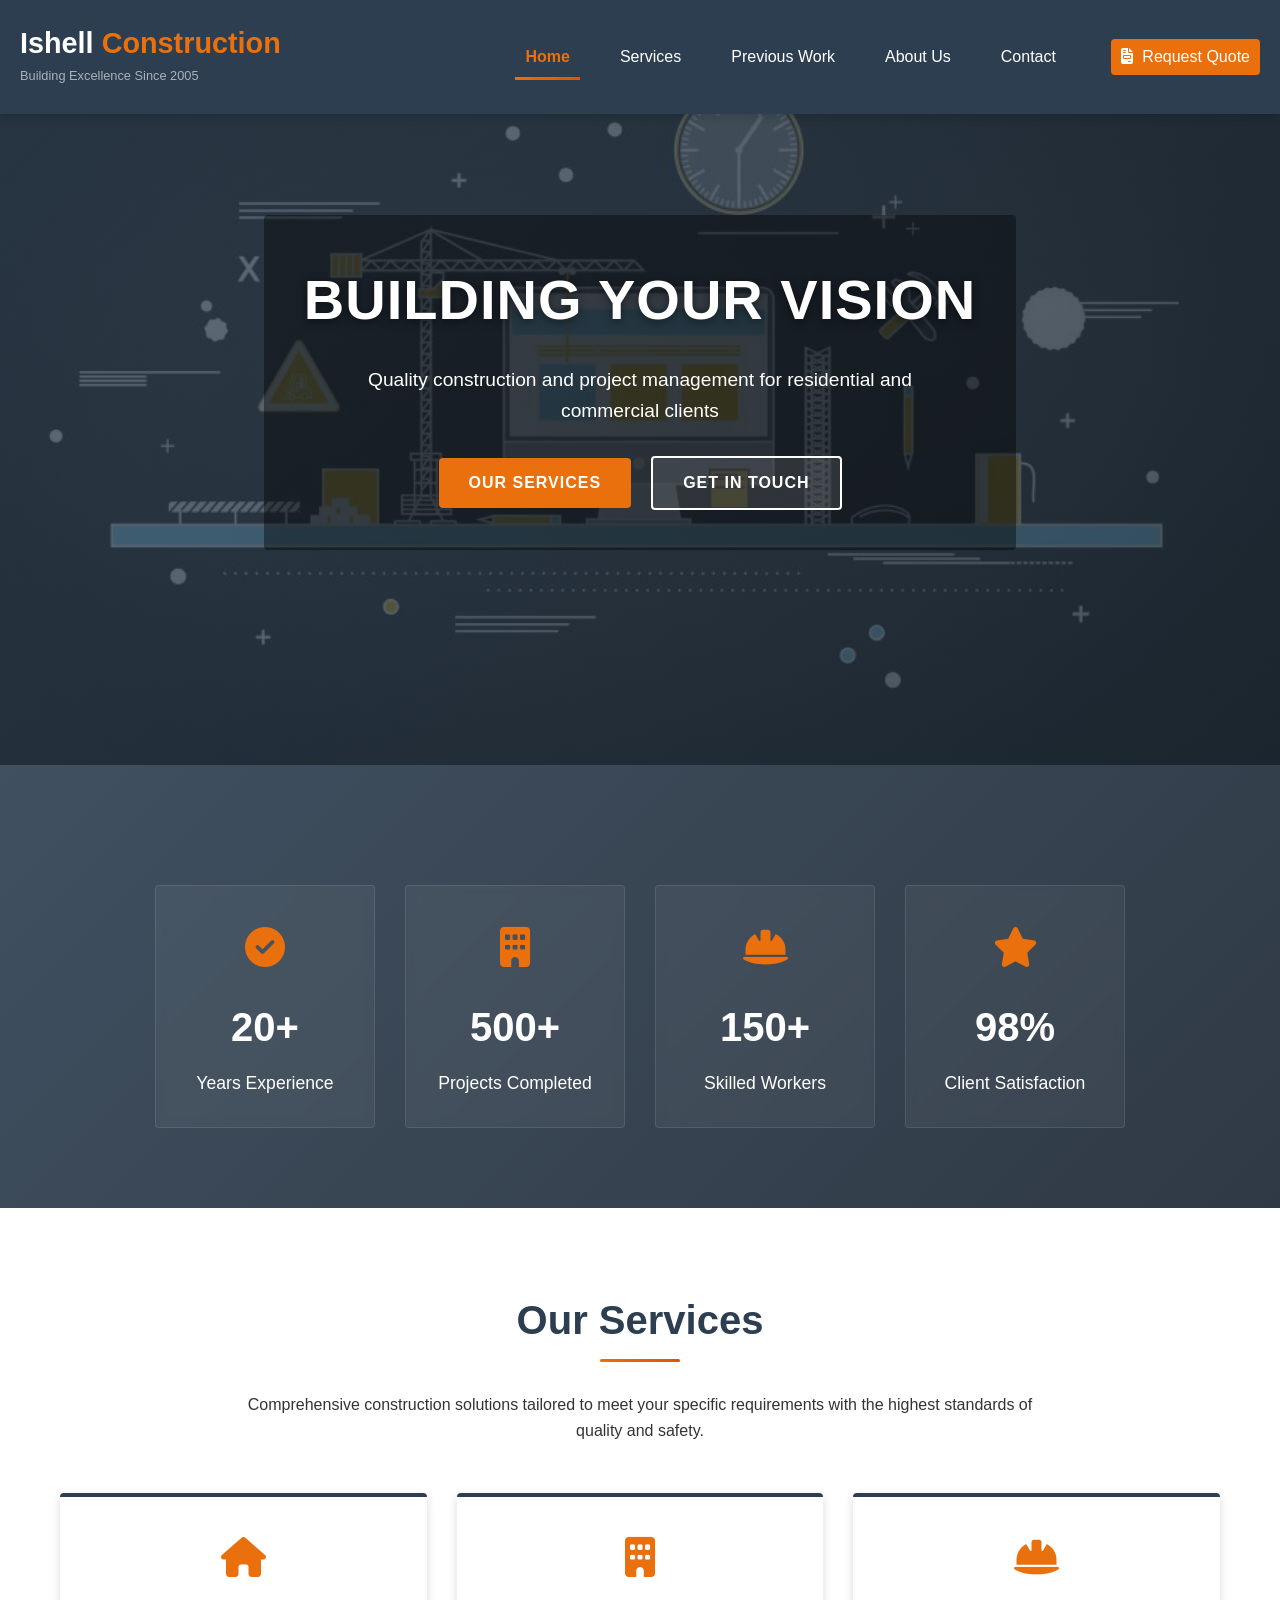
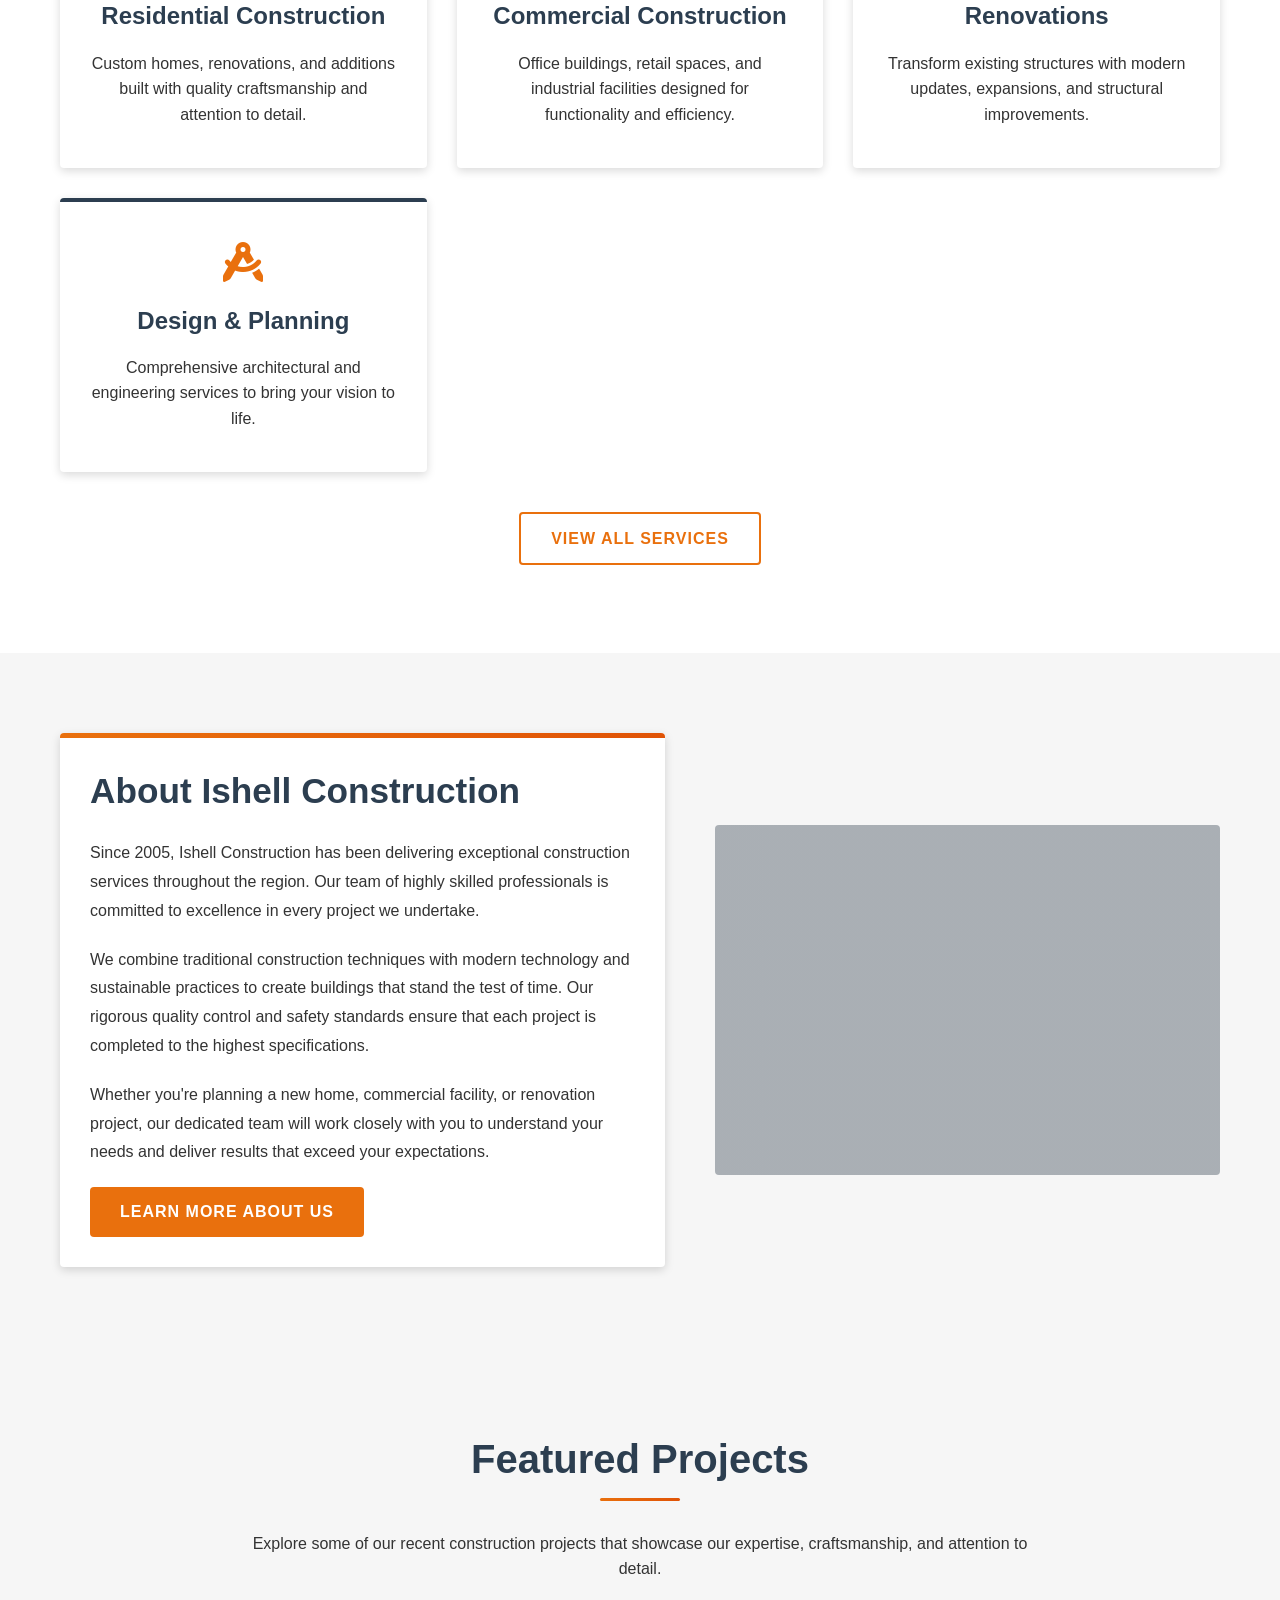
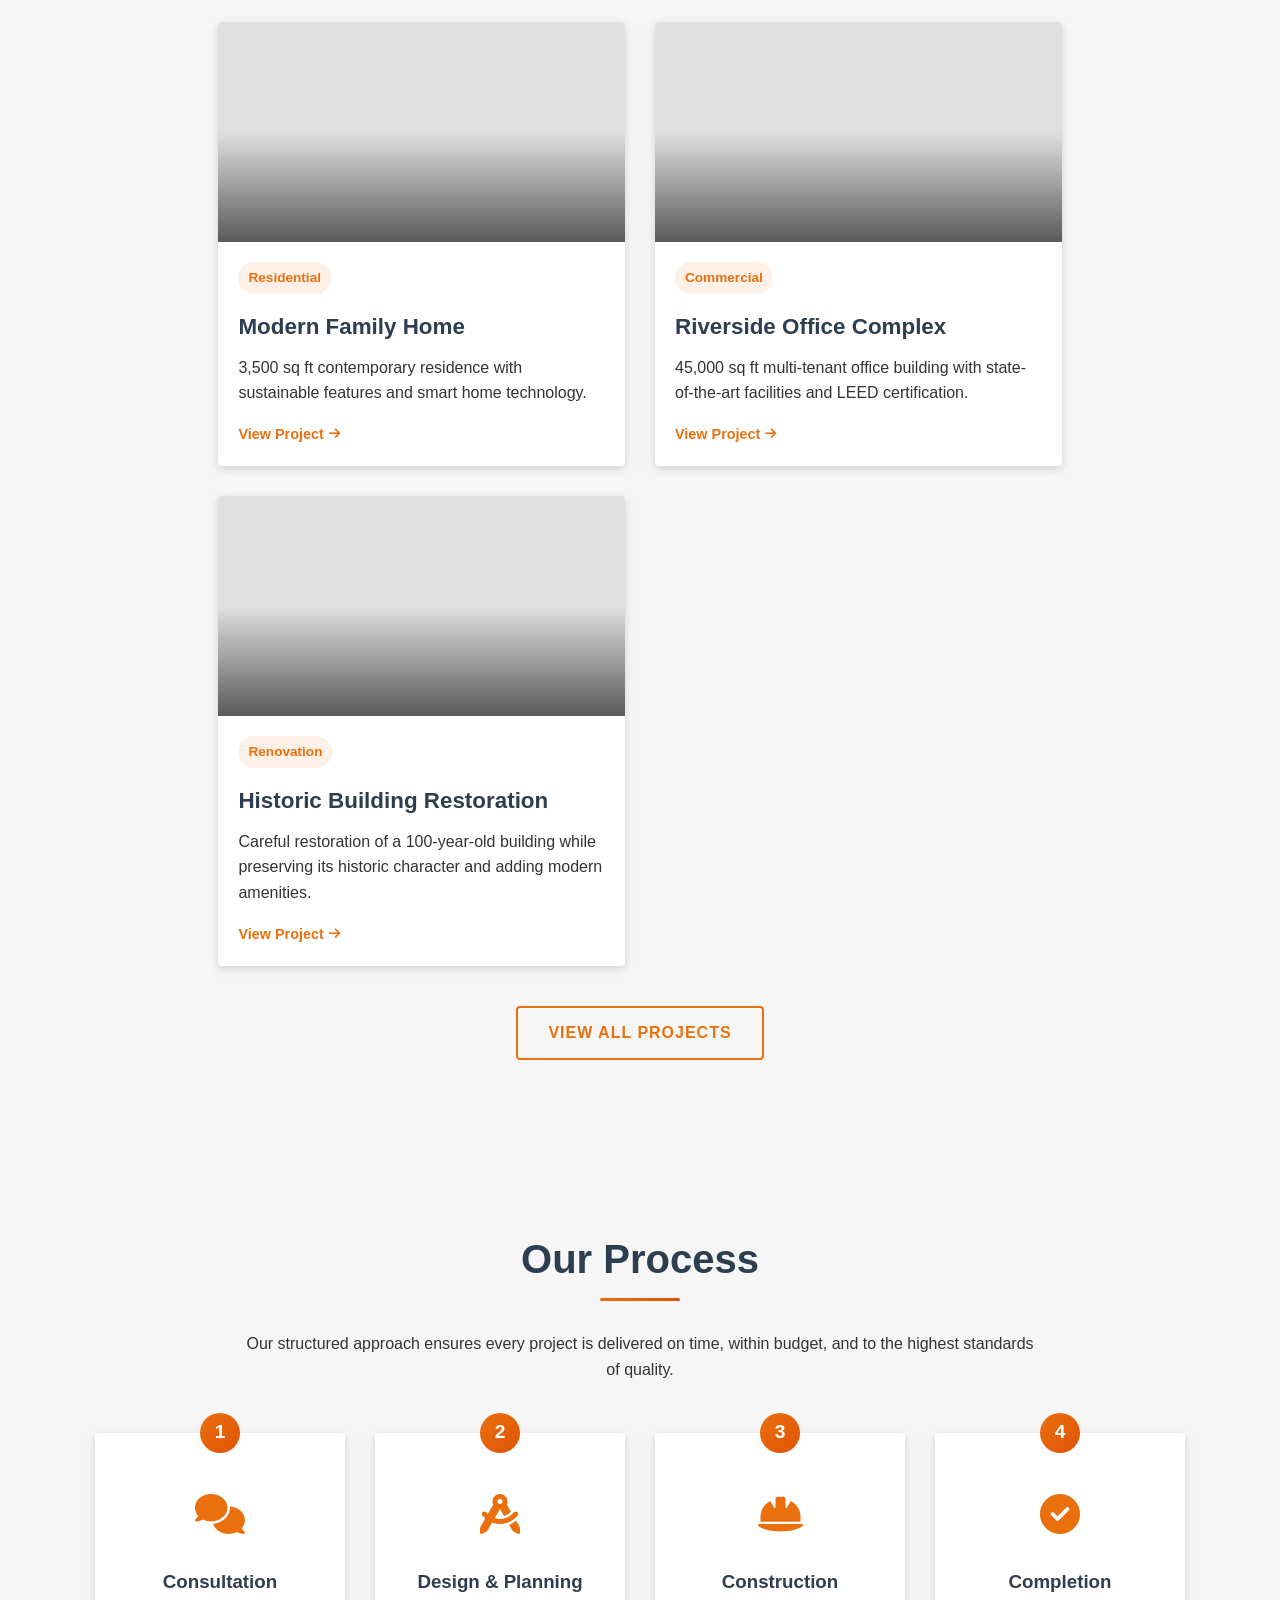
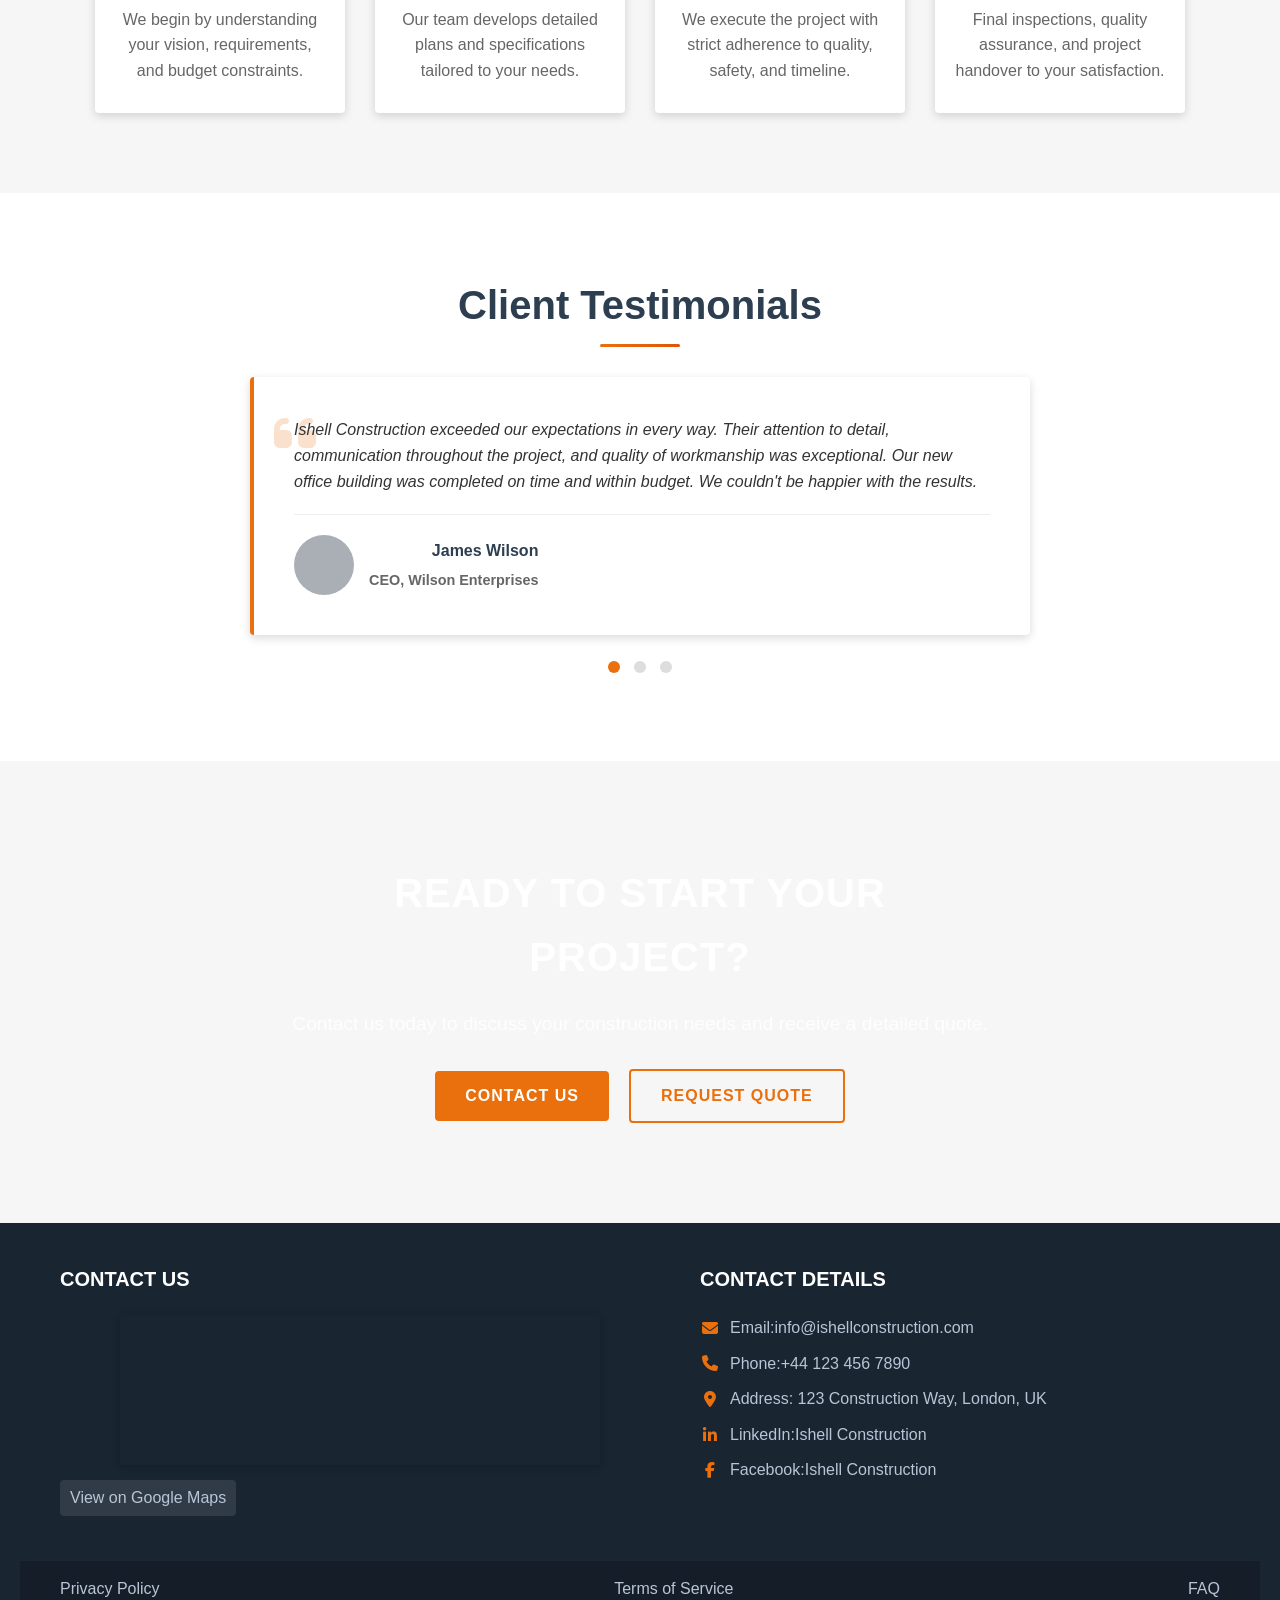
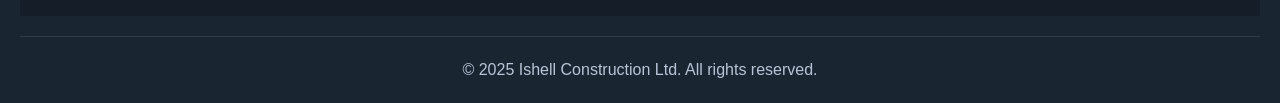
<file: index.html>
<!DOCTYPE html>
<html lang="en">
<head>
    <meta charset="UTF-8">
    <meta name="viewport" content="width=device-width, initial-scale=1.0">
    <title>Ishell Construction Ltd - Building Excellence</title>
    <link rel="stylesheet" href="css/styles.css">
    <link rel="stylesheet" href="https://cdnjs.cloudflare.com/ajax/libs/font-awesome/6.4.0/css/all.min.css">
</head>
<body>
<div id="header-include"></div>

<section id="home" class="hero">
    <div class="hero-content">
        <h1>BUILDING YOUR VISION</h1>
        <p>Quality construction and project management for residential and commercial clients</p>
        <div class="cta-buttons">
            <a href="#services-overview" class="cta-button">Our Services</a>
            <a href="contact.html" class="secondary-button">Get in Touch</a>
        </div>
    </div>
</section>

<section id="benefits" class="stats-section">
    <div class="container">
        <div class="stats-container">
            <div class="stat-item">
                <div class="stat-icon"><i class="fas fa-check-circle"></i></div>
                <div class="stat-number">20+</div>
                <div class="stat-label">Years Experience</div>
            </div>
            <div class="stat-item">
                <div class="stat-icon"><i class="fas fa-building"></i></div>
                <div class="stat-number">500+</div>
                <div class="stat-label">Projects Completed</div>
            </div>
            <div class="stat-item">
                <div class="stat-icon"><i class="fas fa-hard-hat"></i></div>
                <div class="stat-number">150+</div>
                <div class="stat-label">Skilled Workers</div>
            </div>
            <div class="stat-item">
                <div class="stat-icon"><i class="fas fa-star"></i></div>
                <div class="stat-number">98%</div>
                <div class="stat-label">Client Satisfaction</div>
            </div>
        </div>
    </div>
</section>

<section id="services-overview" class="services-overview">
    <div class="container">
        <h2 class="section-title">Our Services</h2>
        <p class="lead-text">Comprehensive construction solutions tailored to meet your specific requirements with the highest standards of quality and safety.</p>

        <div class="features-container">
            <div class="feature-card">
                <i class="fas fa-home"></i>
                <h3>Residential Construction</h3>
                <p>Custom homes, renovations, and additions built with quality craftsmanship and attention to detail.</p>
            </div>

            <div class="feature-card">
                <i class="fas fa-building"></i>
                <h3>Commercial Construction</h3>
                <p>Office buildings, retail spaces, and industrial facilities designed for functionality and efficiency.</p>
            </div>

            <div class="feature-card">
                <i class="fas fa-hard-hat"></i>
                <h3>Renovations</h3>
                <p>Transform existing structures with modern updates, expansions, and structural improvements.</p>
            </div>

            <div class="feature-card">
                <i class="fas fa-drafting-compass"></i>
                <h3>Design & Planning</h3>
                <p>Comprehensive architectural and engineering services to bring your vision to life.</p>
            </div>
        </div>

        <div class="view-more-container">
            <a href="services.html" class="secondary-button">View All Services</a>
        </div>
    </div>
</section>

<section id="about-preview" class="about-intro">
    <div class="container">
        <div class="about-content">
            <div class="about-text">
                <h2>About Ishell Construction</h2>
                <p>Since 2005, Ishell Construction has been delivering exceptional construction services throughout the region. Our team of highly skilled professionals is committed to excellence in every project we undertake.</p>
                <p>We combine traditional construction techniques with modern technology and sustainable practices to create buildings that stand the test of time. Our rigorous quality control and safety standards ensure that each project is completed to the highest specifications.</p>
                <p>Whether you're planning a new home, commercial facility, or renovation project, our dedicated team will work closely with you to understand your needs and deliver results that exceed your expectations.</p>
                <a href="about.html" class="cta-button">Learn More About Us</a>
            </div>
            <div class="about-image">
                <div class="image-placeholder"></div>
            </div>
        </div>
    </div>
</section>

<section id="projects-preview" class="project-gallery">
    <div class="container">
        <h2 class="section-title">Featured Projects</h2>
        <p class="lead-text">Explore some of our recent construction projects that showcase our expertise, craftsmanship, and attention to detail.</p>

        <div class="project-grid">
            <div class="project-card">
                <div class="project-image" style="background-image: url('https://source.unsplash.com/random/600x400/?modern-house');"></div>
                <div class="project-content">
                    <span class="project-category">Residential</span>
                    <h3 class="project-title">Modern Family Home</h3>
                    <p class="project-description">3,500 sq ft contemporary residence with sustainable features and smart home technology.</p>
                    <a href="projects.html#modern-home" class="project-view">View Project <i class="fas fa-arrow-right"></i></a>
                </div>
            </div>

            <div class="project-card">
                <div class="project-image" style="background-image: url('https://source.unsplash.com/random/600x400/?office-building');"></div>
                <div class="project-content">
                    <span class="project-category">Commercial</span>
                    <h3 class="project-title">Riverside Office Complex</h3>
                    <p class="project-description">45,000 sq ft multi-tenant office building with state-of-the-art facilities and LEED certification.</p>
                    <a href="projects.html#office-complex" class="project-view">View Project <i class="fas fa-arrow-right"></i></a>
                </div>
            </div>

            <div class="project-card">
                <div class="project-image" style="background-image: url('https://source.unsplash.com/random/600x400/?house-renovation');"></div>
                <div class="project-content">
                    <span class="project-category">Renovation</span>
                    <h3 class="project-title">Historic Building Restoration</h3>
                    <p class="project-description">Careful restoration of a 100-year-old building while preserving its historic character and adding modern amenities.</p>
                    <a href="projects.html#historic-restoration" class="project-view">View Project <i class="fas fa-arrow-right"></i></a>
                </div>
            </div>
        </div>

        <div class="view-more-container">
            <a href="projects.html" class="secondary-button">View All Projects</a>
        </div>
    </div>
</section>

<section id="process" class="process-section">
    <div class="container">
        <h2 class="section-title">Our Process</h2>
        <p class="lead-text">Our structured approach ensures every project is delivered on time, within budget, and to the highest standards of quality.</p>

        <div class="process-steps">
            <div class="process-step">
                <div class="step-number">1</div>
                <div class="step-icon"><i class="fas fa-comments"></i></div>
                <h3>Consultation</h3>
                <p>We begin by understanding your vision, requirements, and budget constraints.</p>
            </div>

            <div class="process-step">
                <div class="step-number">2</div>
                <div class="step-icon"><i class="fas fa-drafting-compass"></i></div>
                <h3>Design & Planning</h3>
                <p>Our team develops detailed plans and specifications tailored to your needs.</p>
            </div>

            <div class="process-step">
                <div class="step-number">3</div>
                <div class="step-icon"><i class="fas fa-hard-hat"></i></div>
                <h3>Construction</h3>
                <p>We execute the project with strict adherence to quality, safety, and timeline.</p>
            </div>

            <div class="process-step">
                <div class="step-number">4</div>
                <div class="step-icon"><i class="fas fa-check-circle"></i></div>
                <h3>Completion</h3>
                <p>Final inspections, quality assurance, and project handover to your satisfaction.</p>
            </div>
        </div>
    </div>
</section>

<section id="testimonials" class="testimonials-section">
    <div class="container">
        <h2 class="section-title">Client Testimonials</h2>

        <div class="testimonials-slider">
            <div class="testimonial-slide" style="display: block;">
                <div class="testimonial-card">
                    <div class="testimonial-quote">
                        <i class="fas fa-quote-left"></i>
                    </div>
                    <p>Ishell Construction exceeded our expectations in every way. Their attention to detail, communication throughout the project, and quality of workmanship was exceptional. Our new office building was completed on time and within budget. We couldn't be happier with the results.</p>
                    <div class="testimonial-author">
                        <div class="author-image">
                            <div class="image-placeholder"></div>
                        </div>
                        <div class="author-info">
                            <h4>James Wilson</h4>
                            <p>CEO, Wilson Enterprises</p>
                        </div>
                    </div>
                </div>
            </div>

            <div class="testimonial-slide">
                <div class="testimonial-card">
                    <div class="testimonial-quote">
                        <i class="fas fa-quote-left"></i>
                    </div>
                    <p>We hired Ishell to renovate our century-old home, and they did an amazing job preserving its historic character while modernizing the interior. Their team was professional, respectful, and highly skilled. The project manager kept us informed every step of the way, making the entire process stress-free.</p>
                    <div class="testimonial-author">
                        <div class="author-image">
                            <div class="image-placeholder"></div>
                        </div>
                        <div class="author-info">
                            <h4>Sarah & Robert Thompson</h4>
                            <p>Homeowners</p>
                        </div>
                    </div>
                </div>
            </div>

            <div class="testimonial-slide">
                <div class="testimonial-card">
                    <div class="testimonial-quote">
                        <i class="fas fa-quote-left"></i>
                    </div>
                    <p>As a property developer, I've worked with many construction companies, but Ishell stands above the rest. Their ability to solve complex construction challenges, maintain tight schedules, and deliver exceptional quality has made them our go-to partner for all our development projects.</p>
                    <div class="testimonial-author">
                        <div class="author-image">
                            <div class="image-placeholder"></div>
                        </div>
                        <div class="author-info">
                            <h4>Michael Chen</h4>
                            <p>Director, MC Properties</p>
                        </div>
                    </div>
                </div>
            </div>
        </div>

        <div class="testimonial-dots">
            <span class="dot active"></span>
            <span class="dot"></span>
            <span class="dot"></span>
        </div>
    </div>
</section>

<section id="cta" class="cta-section">
    <div class="container">
        <div class="cta-content">
            <h2>READY TO START YOUR PROJECT?</h2>
            <p>Contact us today to discuss your construction needs and receive a detailed quote.</p>
            <div class="cta-buttons">
                <a href="contact.html" class="cta-button">Contact Us</a>
                <a href="quote.html" class="secondary-button">Request Quote</a>
            </div>
        </div>
    </div>
</section>

<div id="back-to-top" class="back-to-top">
    <a href="#home"><i class="fas fa-chevron-up"></i></a>
</div>

<div id="footer-include"></div>

<script src="js/script.js"></script>
</body>
</html>
</file>
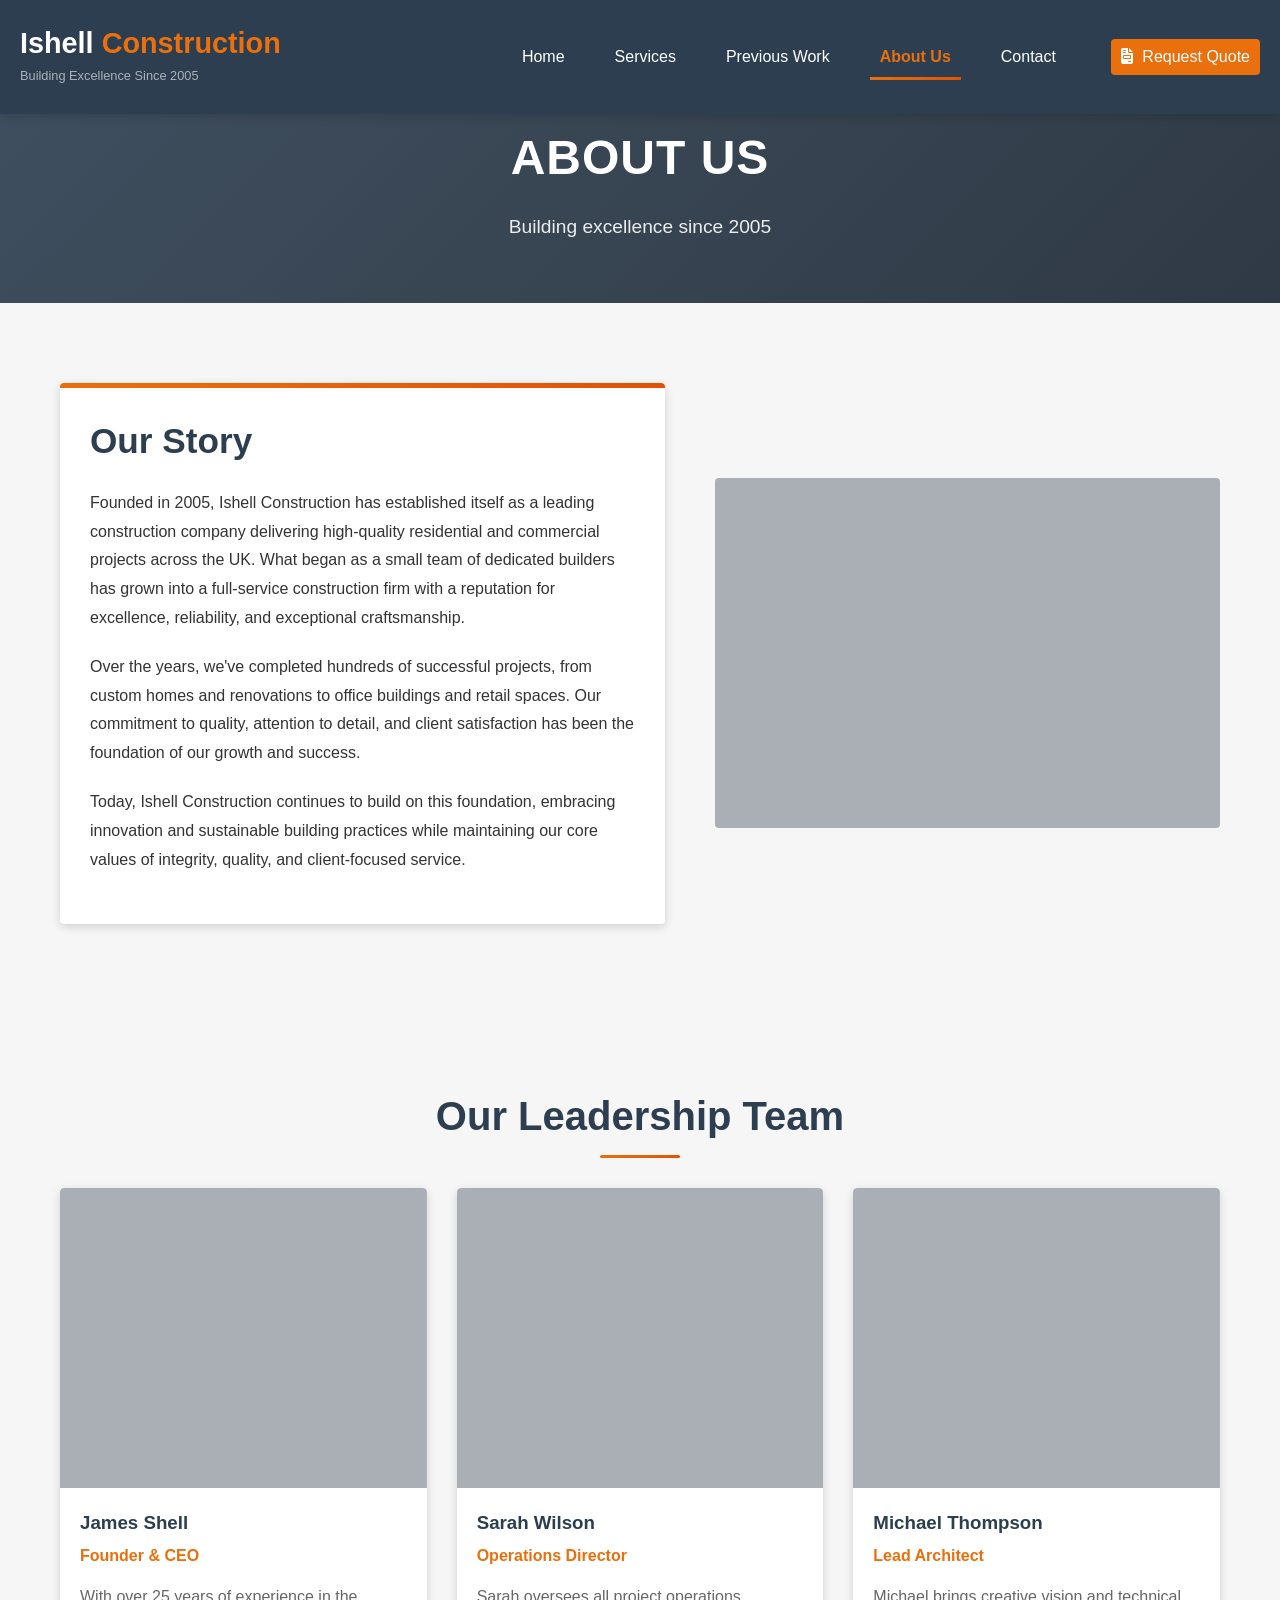
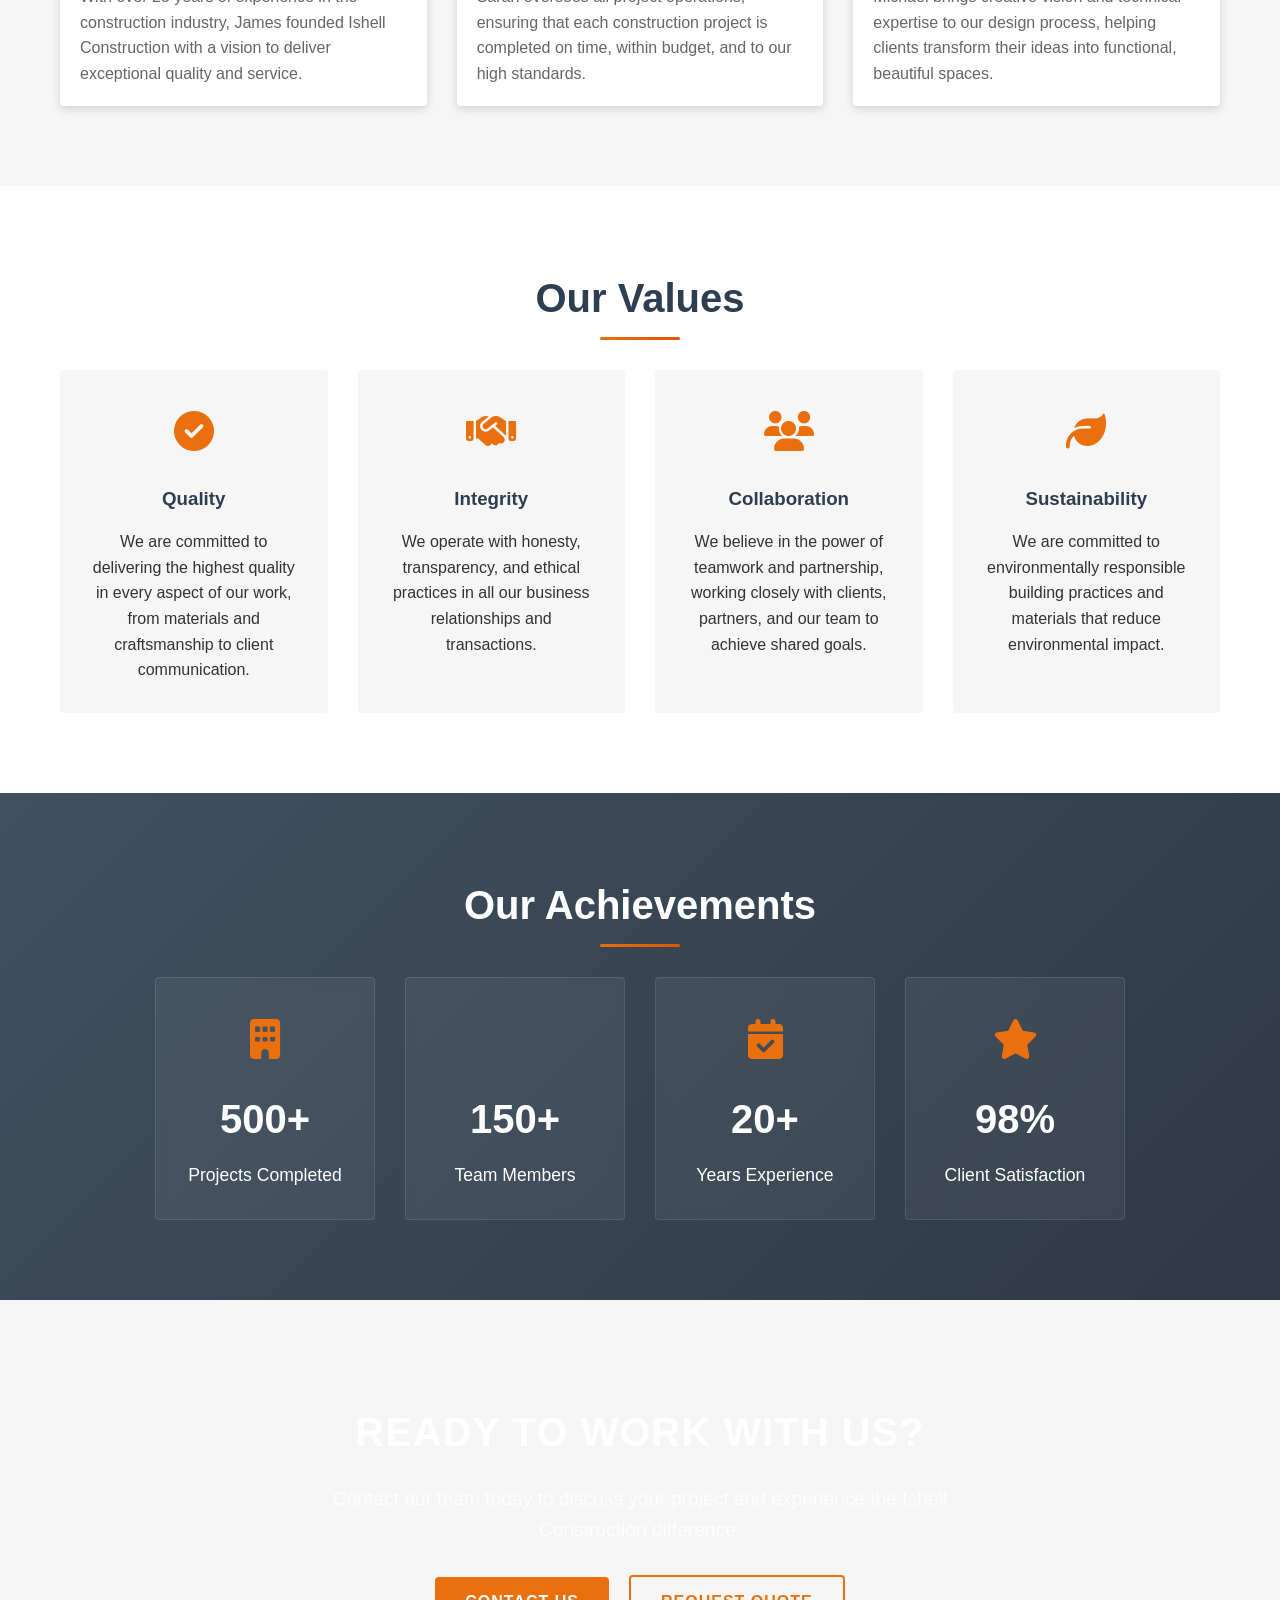
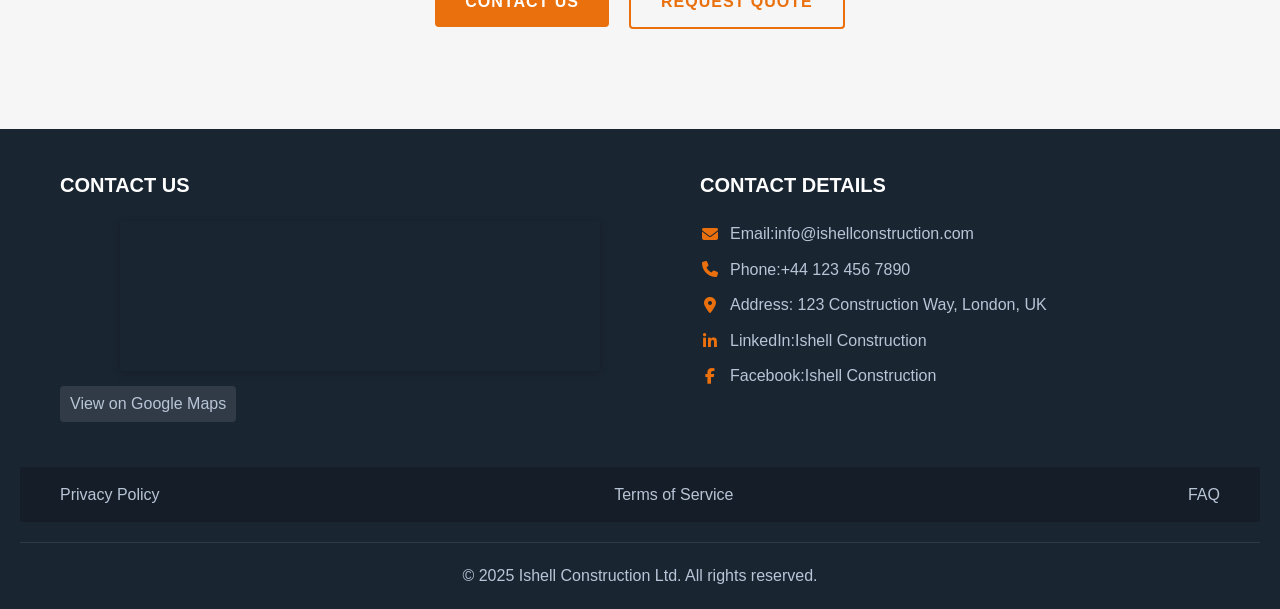
<file: about.html>
<!DOCTYPE html>
<html lang="en">
<head>
    <meta charset="UTF-8">
    <meta name="viewport" content="width=device-width, initial-scale=1.0">
    <title>About Us - Ishell Construction Ltd</title>
    <link rel="stylesheet" href="css/styles.css">
    <link rel="stylesheet" href="https://cdnjs.cloudflare.com/ajax/libs/font-awesome/6.4.0/css/all.min.css">
</head>
<body>
<div id="header-include"></div>

<div class="page-banner">
    <div class="banner-content">
        <h1>ABOUT US</h1>
        <p>Building excellence since 2005</p>
    </div>
</div>

<section class="about-section">
    <div class="container">
        <div class="about-content">
            <div class="about-text">
                <h2>Our Story</h2>
                <p>Founded in 2005, Ishell Construction has established itself as a leading construction company delivering high-quality residential and commercial projects across the UK. What began as a small team of dedicated builders has grown into a full-service construction firm with a reputation for excellence, reliability, and exceptional craftsmanship.</p>
                <p>Over the years, we've completed hundreds of successful projects, from custom homes and renovations to office buildings and retail spaces. Our commitment to quality, attention to detail, and client satisfaction has been the foundation of our growth and success.</p>
                <p>Today, Ishell Construction continues to build on this foundation, embracing innovation and sustainable building practices while maintaining our core values of integrity, quality, and client-focused service.</p>
            </div>
            <div class="about-image">
                <div class="image-placeholder"></div>
            </div>
        </div>
    </div>
</section>

<section class="team-section alt-bg">
    <div class="container">
        <h2 class="section-title">Our Leadership Team</h2>
        <div class="team-grid">
            <div class="team-member">
                <div class="member-image">
                    <div class="image-placeholder"></div>
                </div>
                <div class="member-info">
                    <h3>James Shell</h3>
                    <span class="member-title">Founder & CEO</span>
                    <p>With over 25 years of experience in the construction industry, James founded Ishell Construction with a vision to deliver exceptional quality and service.</p>
                </div>
            </div>
            <div class="team-member">
                <div class="member-image">
                    <div class="image-placeholder"></div>
                </div>
                <div class="member-info">
                    <h3>Sarah Wilson</h3>
                    <span class="member-title">Operations Director</span>
                    <p>Sarah oversees all project operations, ensuring that each construction project is completed on time, within budget, and to our high standards.</p>
                </div>
            </div>
            <div class="team-member">
                <div class="member-image">
                    <div class="image-placeholder"></div>
                </div>
                <div class="member-info">
                    <h3>Michael Thompson</h3>
                    <span class="member-title">Lead Architect</span>
                    <p>Michael brings creative vision and technical expertise to our design process, helping clients transform their ideas into functional, beautiful spaces.</p>
                </div>
            </div>
        </div>
    </div>
</section>

<section class="values-section">
    <div class="container">
        <h2 class="section-title">Our Values</h2>
        <div class="values-grid">
            <div class="value-item">
                <div class="value-icon"><i class="fas fa-check-circle"></i></div>
                <h3>Quality</h3>
                <p>We are committed to delivering the highest quality in every aspect of our work, from materials and craftsmanship to client communication.</p>
            </div>
            <div class="value-item">
                <div class="value-icon"><i class="fas fa-handshake"></i></div>
                <h3>Integrity</h3>
                <p>We operate with honesty, transparency, and ethical practices in all our business relationships and transactions.</p>
            </div>
            <div class="value-item">
                <div class="value-icon"><i class="fas fa-users"></i></div>
                <h3>Collaboration</h3>
                <p>We believe in the power of teamwork and partnership, working closely with clients, partners, and our team to achieve shared goals.</p>
            </div>
            <div class="value-item">
                <div class="value-icon"><i class="fas fa-leaf"></i></div>
                <h3>Sustainability</h3>
                <p>We are committed to environmentally responsible building practices and materials that reduce environmental impact.</p>
            </div>
        </div>
    </div>
</section>

<section class="stats-section">
    <div class="container">
        <h2 class="section-title light">Our Achievements</h2>
        <div class="stats-container">
            <div class="stat-item">
                <div class="stat-icon"><i class="fas fa-building"></i></div>
                <div class="stat-number">500+</div>
                <div class="stat-label">Projects Completed</div>
            </div>
            <div class="stat-item">
                <div class="stat-icon"><i class="fas fa-user-hard-hat"></i></div>
                <div class="stat-number">150+</div>
                <div class="stat-label">Team Members</div>
            </div>
            <div class="stat-item">
                <div class="stat-icon"><i class="fas fa-calendar-check"></i></div>
                <div class="stat-number">20+</div>
                <div class="stat-label">Years Experience</div>
            </div>
            <div class="stat-item">
                <div class="stat-icon"><i class="fas fa-star"></i></div>
                <div class="stat-number">98%</div>
                <div class="stat-label">Client Satisfaction</div>
            </div>
        </div>
    </div>
</section>

<section class="cta-section">
    <div class="container">
        <div class="cta-content">
            <h2>READY TO WORK WITH US?</h2>
            <p>Contact our team today to discuss your project and experience the Ishell Construction difference.</p>
            <div class="cta-buttons">
                <a href="contact.html" class="cta-button">Contact Us</a>
                <a href="quote.html" class="secondary-button">Request Quote</a>
            </div>
        </div>
    </div>
</section>

<div id="footer-include"></div>

<script src="js/script.js"></script>
</body>
</html>
</file>
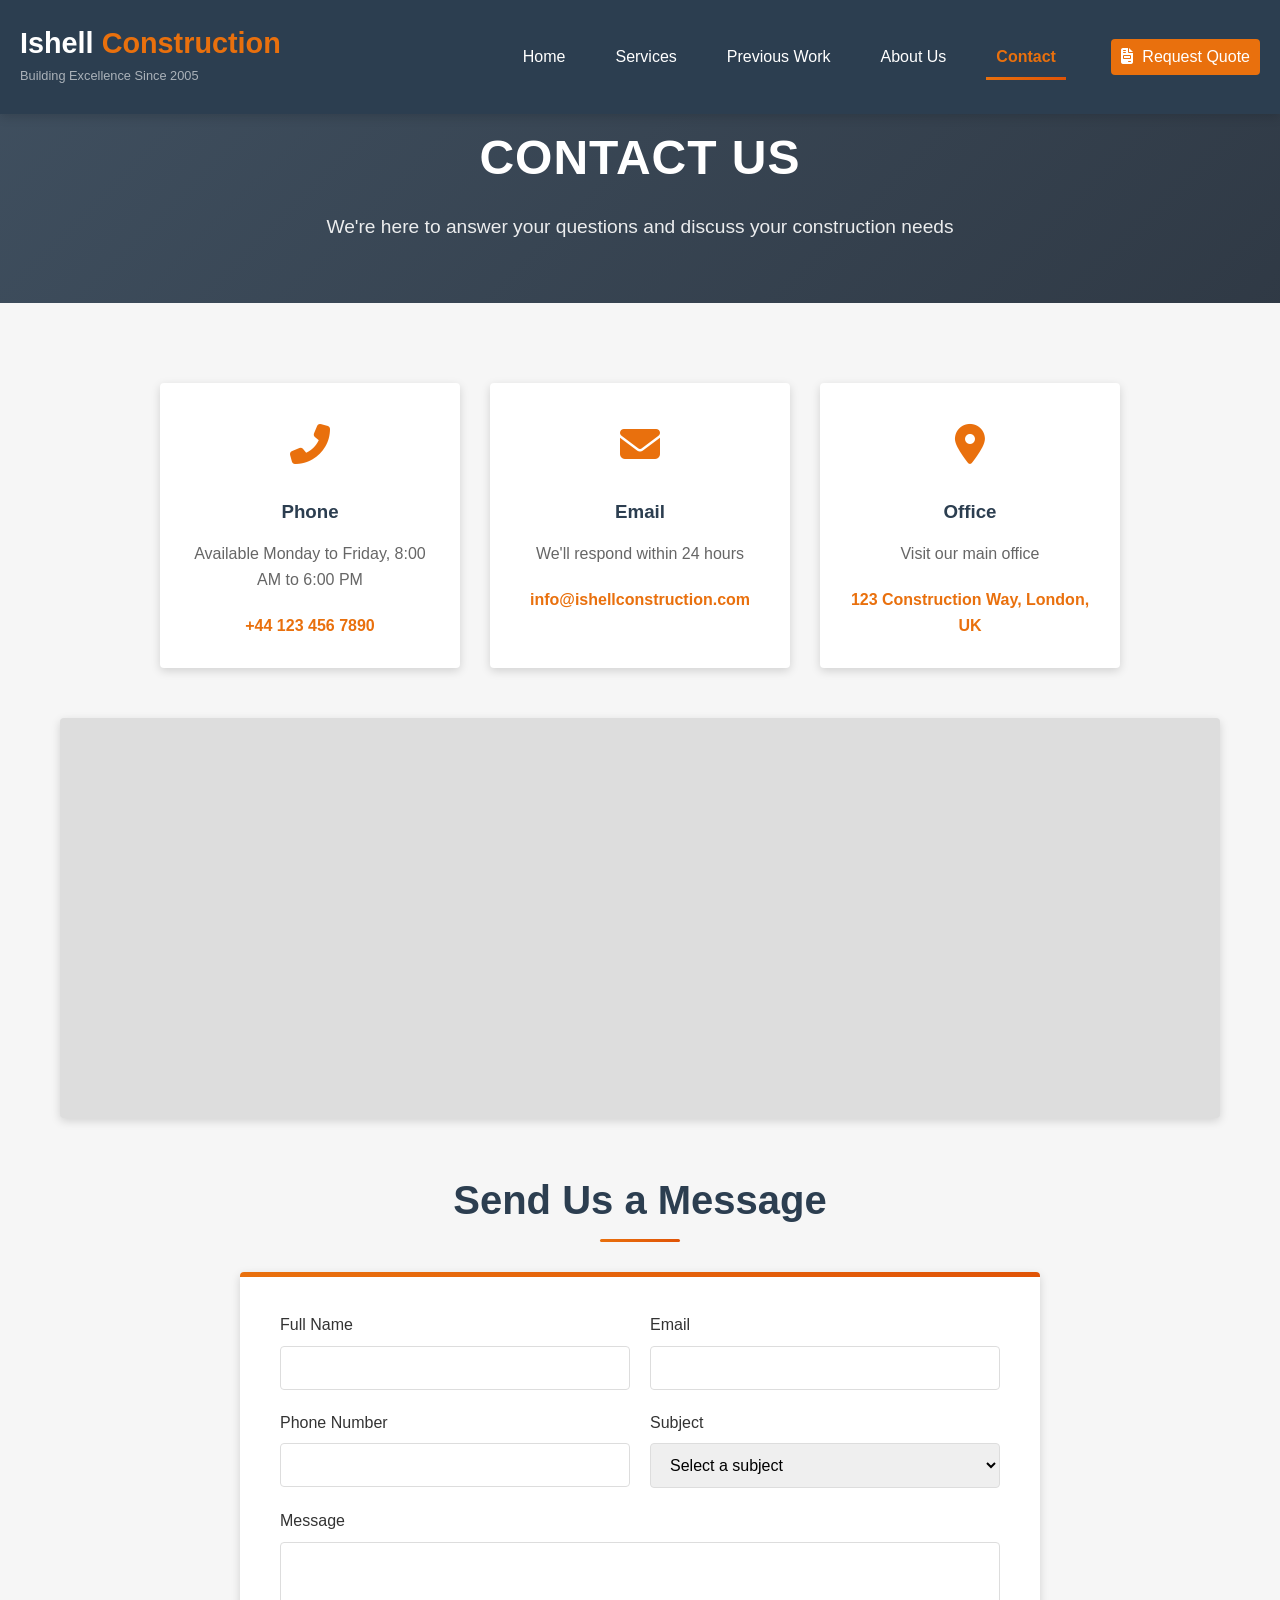
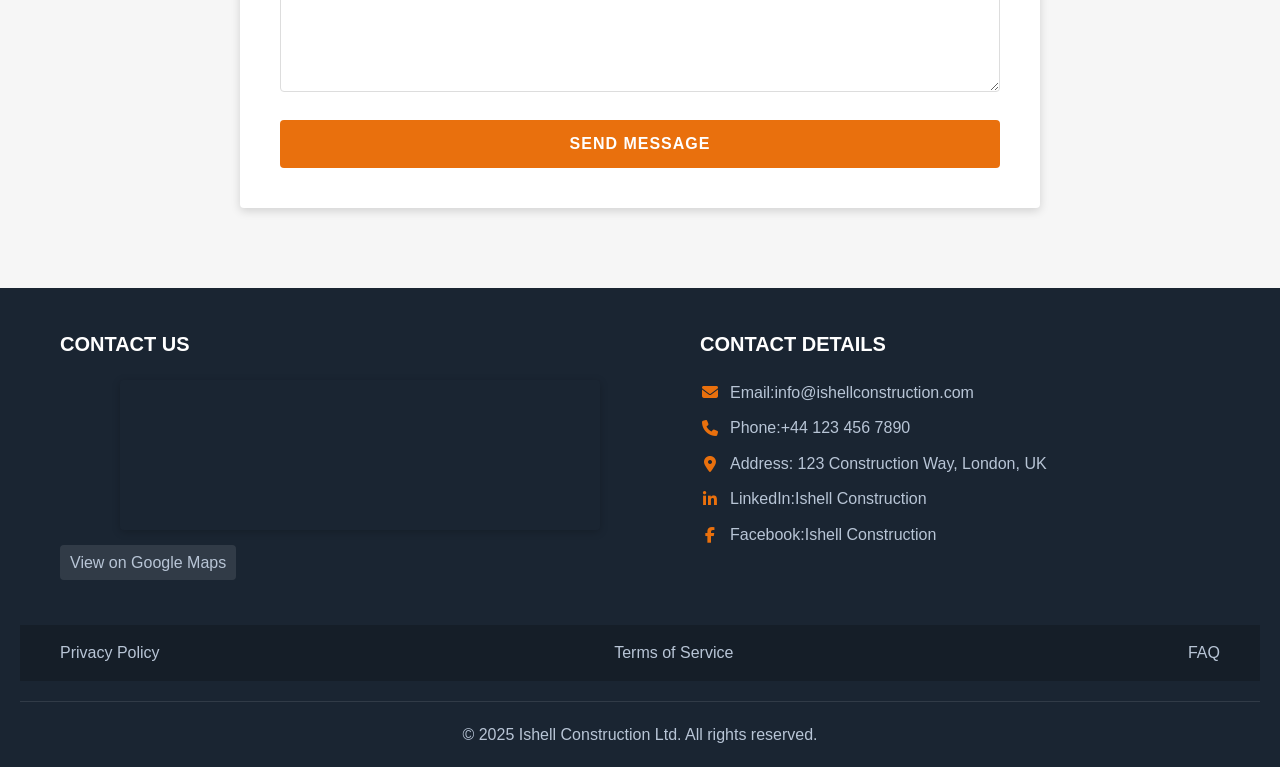
<file: contact.html>
<!DOCTYPE html>
<html lang="en">
<head>
  <meta charset="UTF-8">
  <meta name="viewport" content="width=device-width, initial-scale=1.0">
  <title>Contact Us - Ishell Construction Ltd</title>
  <link rel="stylesheet" href="css/styles.css">
  <link rel="stylesheet" href="https://cdnjs.cloudflare.com/ajax/libs/font-awesome/6.4.0/css/all.min.css">
</head>
<body>
<div id="header-include"></div>

<div class="page-banner">
  <div class="banner-content">
    <h1>CONTACT US</h1>
    <p>We're here to answer your questions and discuss your construction needs</p>
  </div>
</div>

<section class="contact-section">
  <div class="container">
    <div class="contact-methods">
      <div class="contact-method-item">
        <div class="contact-icon">
          <i class="fas fa-phone-alt"></i>
        </div>
        <h3>Phone</h3>
        <p>Available Monday to Friday, 8:00 AM to 6:00 PM</p>
        <a href="tel:+441234567890" class="contact-info-link">+44 123 456 7890</a>
      </div>
      <div class="contact-method-item">
        <div class="contact-icon">
          <i class="fas fa-envelope"></i>
        </div>
        <h3>Email</h3>
        <p>We'll respond within 24 hours</p>
        <a href="mailto:info@ishellconstruction.com" class="contact-info-link">info@ishellconstruction.com</a>
      </div>
      <div class="contact-method-item">
        <div class="contact-icon">
          <i class="fas fa-map-marker-alt"></i>
        </div>
        <h3>Office</h3>
        <p>Visit our main office</p>
        <a href="https://maps.google.com" target="_blank" class="contact-info-link">123 Construction Way, London, UK</a>
      </div>
    </div>

    <div class="map-container">
      <iframe src="https://www.google.com/maps/embed?pb=!1m18!1m12!1m3!1d317718.69319292053!2d-0.3817765050863085!3d51.528307984912544!2m3!1f0!2f0!3f0!3m2!1i1024!2i768!4f13.1!3m3!1m2!1s0x47d8a00baf21de75%3A0x52963a5addd52a99!2sLondon%2C%20UK!5e0!3m2!1sen!2s!4v1645564214632!5m2!1sen!2s" width="100%" height="100%" style="border:0;" allowfullscreen="" loading="lazy" referrerpolicy="no-referrer-when-downgrade"></iframe>
    </div>

    <div class="contact-form-container">
      <h2 class="section-title">Send Us a Message</h2>
      <form class="contact-form" id="contactForm">
        <div class="form-row">
          <div class="form-group">
            <label for="name">Full Name</label>
            <input type="text" id="name" name="name" required>
          </div>
          <div class="form-group">
            <label for="email">Email</label>
            <input type="email" id="email" name="email" required>
          </div>
        </div>
        <div class="form-row">
          <div class="form-group">
            <label for="phone">Phone Number</label>
            <input type="tel" id="phone" name="phone" required>
          </div>
          <div class="form-group">
            <label for="subject">Subject</label>
            <select id="subject" name="subject" required>
              <option value="" disabled selected>Select a subject</option>
              <option value="general">General Inquiry</option>
              <option value="quote">Quote Request</option>
              <option value="project">Project Discussion</option>
              <option value="other">Other</option>
            </select>
          </div>
        </div>
        <div class="form-group">
          <label for="message">Message</label>
          <textarea id="message" name="message" rows="5" required></textarea>
        </div>
        <button type="submit" class="cta-button">Send Message</button>
      </form>
    </div>
  </div>
</section>

<div id="footer-include"></div>

<script src="js/script.js"></script>
</body>
</html>
</file>
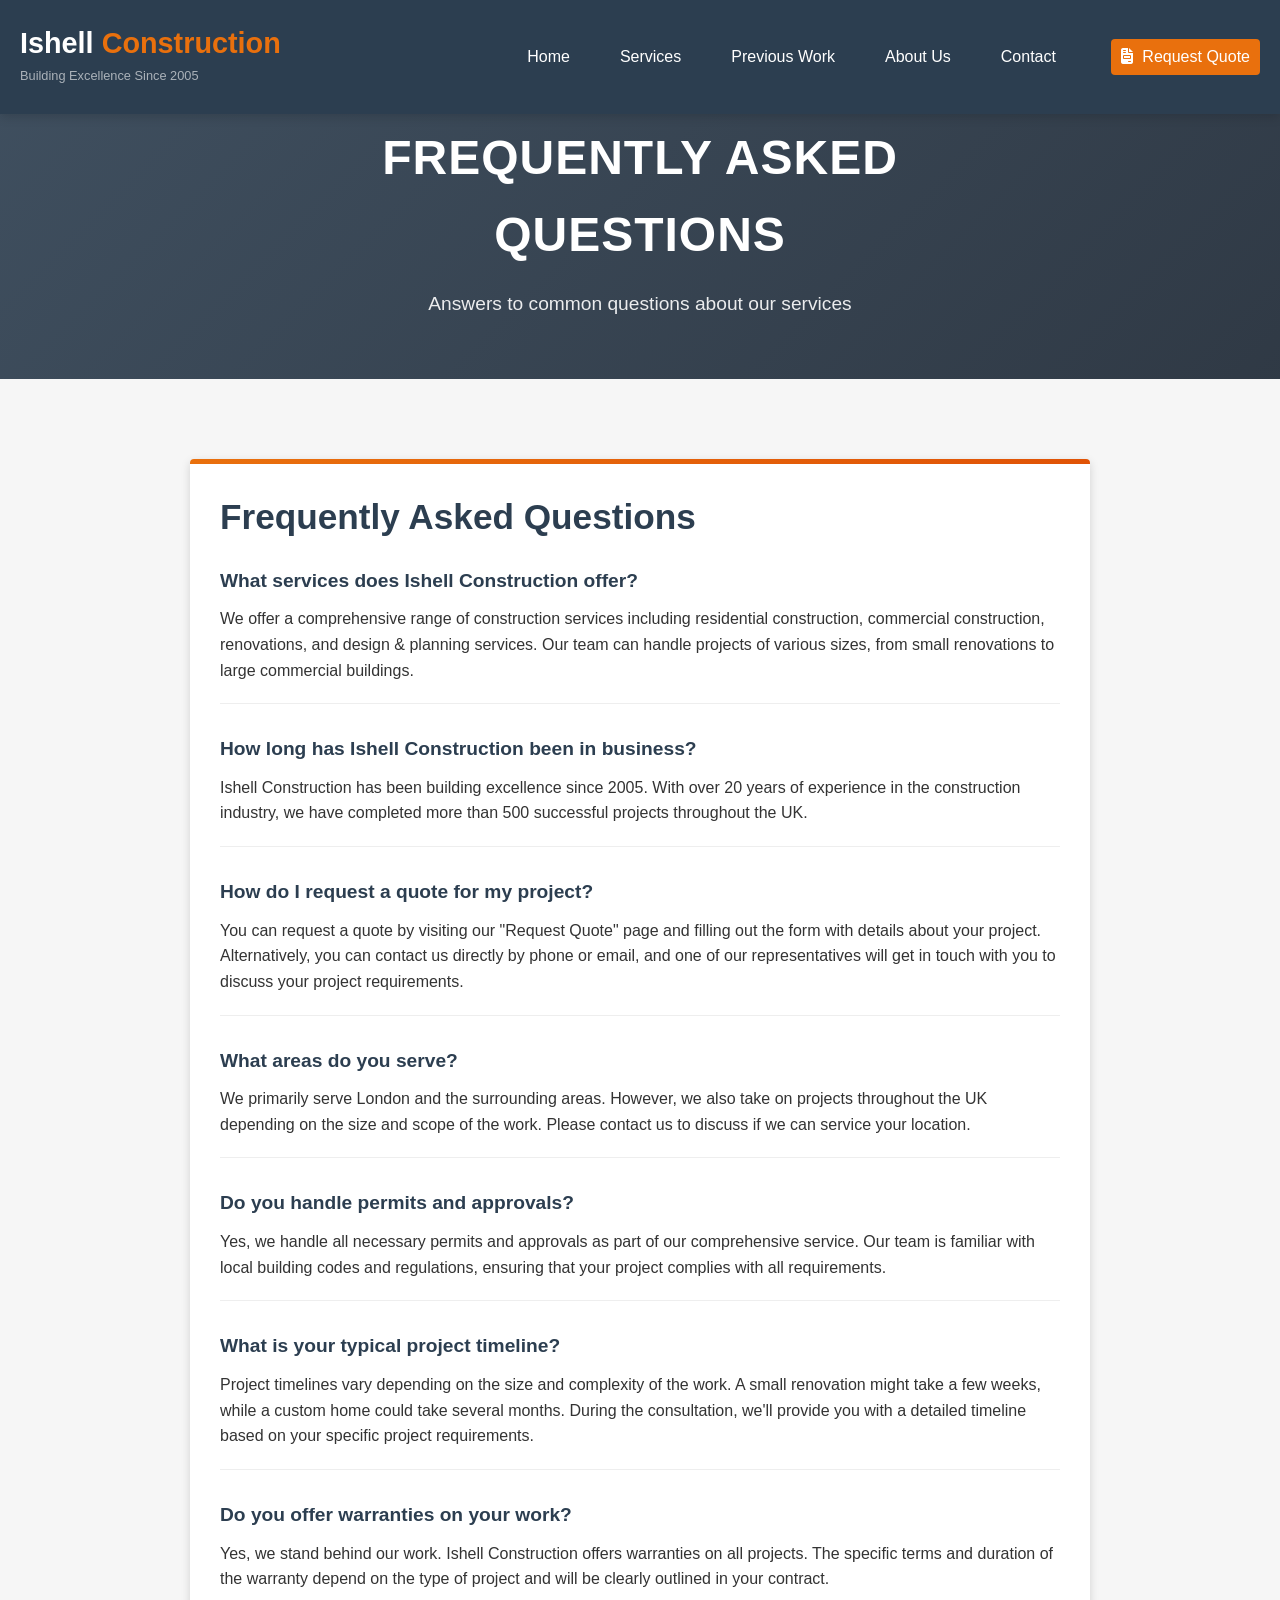
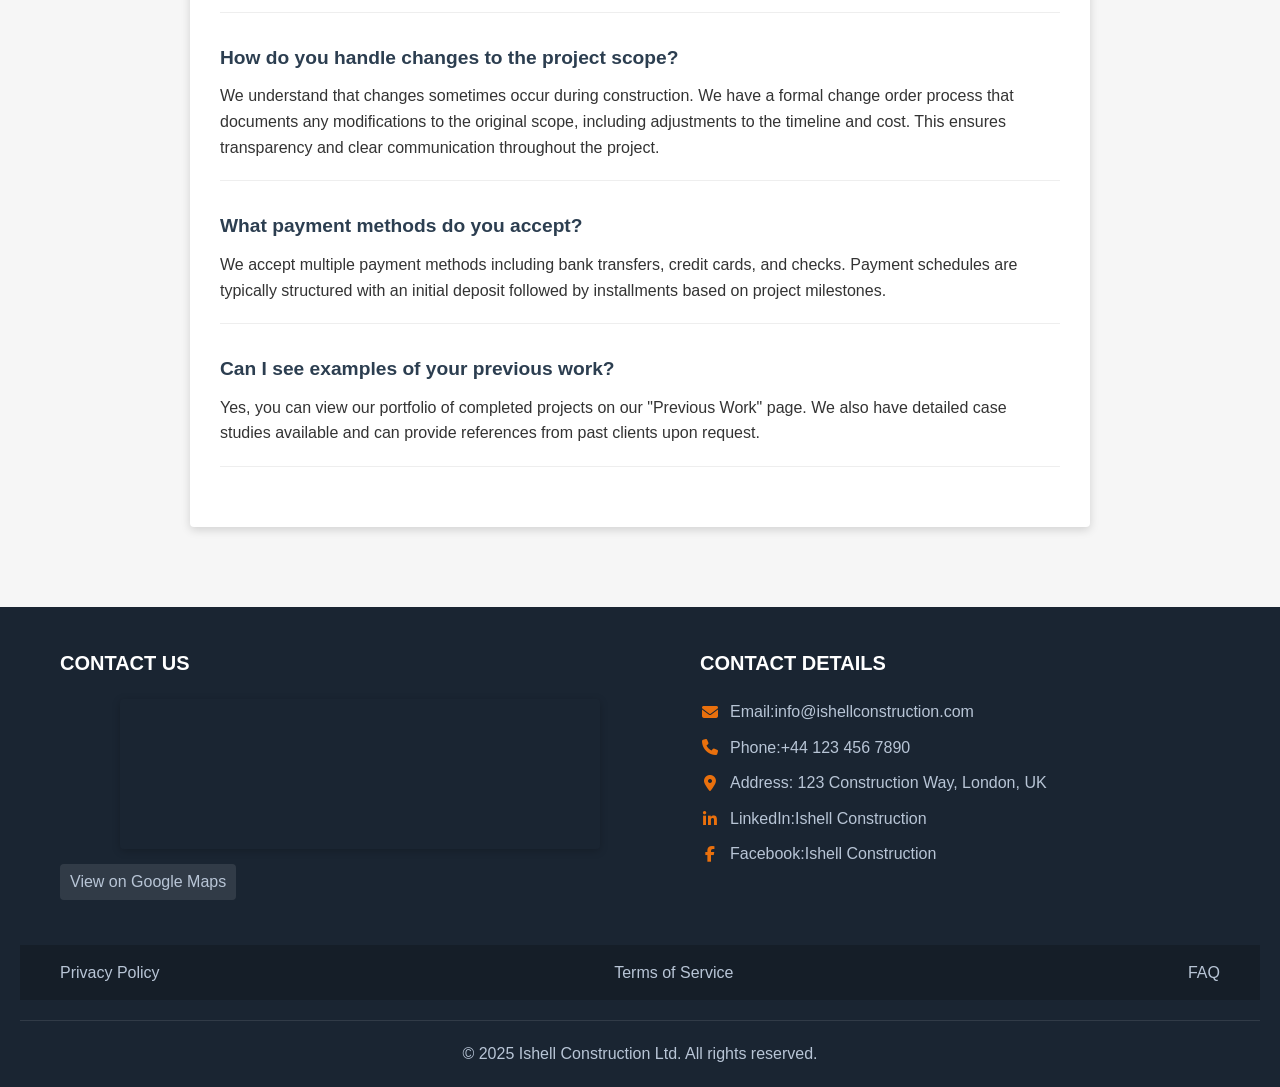
<file: faq.html>
<!DOCTYPE html>
<html lang="en">
<head>
  <meta charset="UTF-8">
  <meta name="viewport" content="width=device-width, initial-scale=1.0">
  <title>FAQ - Ishell Construction Ltd</title>
  <link rel="stylesheet" href="css/styles.css">
  <link rel="stylesheet" href="https://cdnjs.cloudflare.com/ajax/libs/font-awesome/6.4.0/css/all.min.css">
</head>
<body>
<div id="header-include"></div>

<div class="page-banner">
  <div class="banner-content">
    <h1>FREQUENTLY ASKED QUESTIONS</h1>
    <p>Answers to common questions about our services</p>
  </div>
</div>

<section class="section">
  <div class="container">
    <div class="about-content">
      <div class="about-text faq-container">
        <h2>Frequently Asked Questions</h2>

        <div class="faq-item">
          <div class="faq-question">What services does Ishell Construction offer?</div>
          <div class="faq-answer">We offer a comprehensive range of construction services including residential construction, commercial construction, renovations, and design & planning services. Our team can handle projects of various sizes, from small renovations to large commercial buildings.</div>
        </div>

        <div class="faq-item">
          <div class="faq-question">How long has Ishell Construction been in business?</div>
          <div class="faq-answer">Ishell Construction has been building excellence since 2005. With over 20 years of experience in the construction industry, we have completed more than 500 successful projects throughout the UK.</div>
        </div>

        <div class="faq-item">
          <div class="faq-question">How do I request a quote for my project?</div>
          <div class="faq-answer">You can request a quote by visiting our "Request Quote" page and filling out the form with details about your project. Alternatively, you can contact us directly by phone or email, and one of our representatives will get in touch with you to discuss your project requirements.</div>
        </div>

        <div class="faq-item">
          <div class="faq-question">What areas do you serve?</div>
          <div class="faq-answer">We primarily serve London and the surrounding areas. However, we also take on projects throughout the UK depending on the size and scope of the work. Please contact us to discuss if we can service your location.</div>
        </div>

        <div class="faq-item">
          <div class="faq-question">Do you handle permits and approvals?</div>
          <div class="faq-answer">Yes, we handle all necessary permits and approvals as part of our comprehensive service. Our team is familiar with local building codes and regulations, ensuring that your project complies with all requirements.</div>
        </div>

        <div class="faq-item">
          <div class="faq-question">What is your typical project timeline?</div>
          <div class="faq-answer">Project timelines vary depending on the size and complexity of the work. A small renovation might take a few weeks, while a custom home could take several months. During the consultation, we'll provide you with a detailed timeline based on your specific project requirements.</div>
        </div>

        <div class="faq-item">
          <div class="faq-question">Do you offer warranties on your work?</div>
          <div class="faq-answer">Yes, we stand behind our work. Ishell Construction offers warranties on all projects. The specific terms and duration of the warranty depend on the type of project and will be clearly outlined in your contract.</div>
        </div>

        <div class="faq-item">
          <div class="faq-question">How do you handle changes to the project scope?</div>
          <div class="faq-answer">We understand that changes sometimes occur during construction. We have a formal change order process that documents any modifications to the original scope, including adjustments to the timeline and cost. This ensures transparency and clear communication throughout the project.</div>
        </div>

        <div class="faq-item">
          <div class="faq-question">What payment methods do you accept?</div>
          <div class="faq-answer">We accept multiple payment methods including bank transfers, credit cards, and checks. Payment schedules are typically structured with an initial deposit followed by installments based on project milestones.</div>
        </div>

        <div class="faq-item">
          <div class="faq-question">Can I see examples of your previous work?</div>
          <div class="faq-answer">Yes, you can view our portfolio of completed projects on our "Previous Work" page. We also have detailed case studies available and can provide references from past clients upon request.</div>
        </div>
      </div>
    </div>
  </div>
</section>

<div id="footer-include"></div>

<script src="js/script.js"></script>
</body>
</html>
</file>
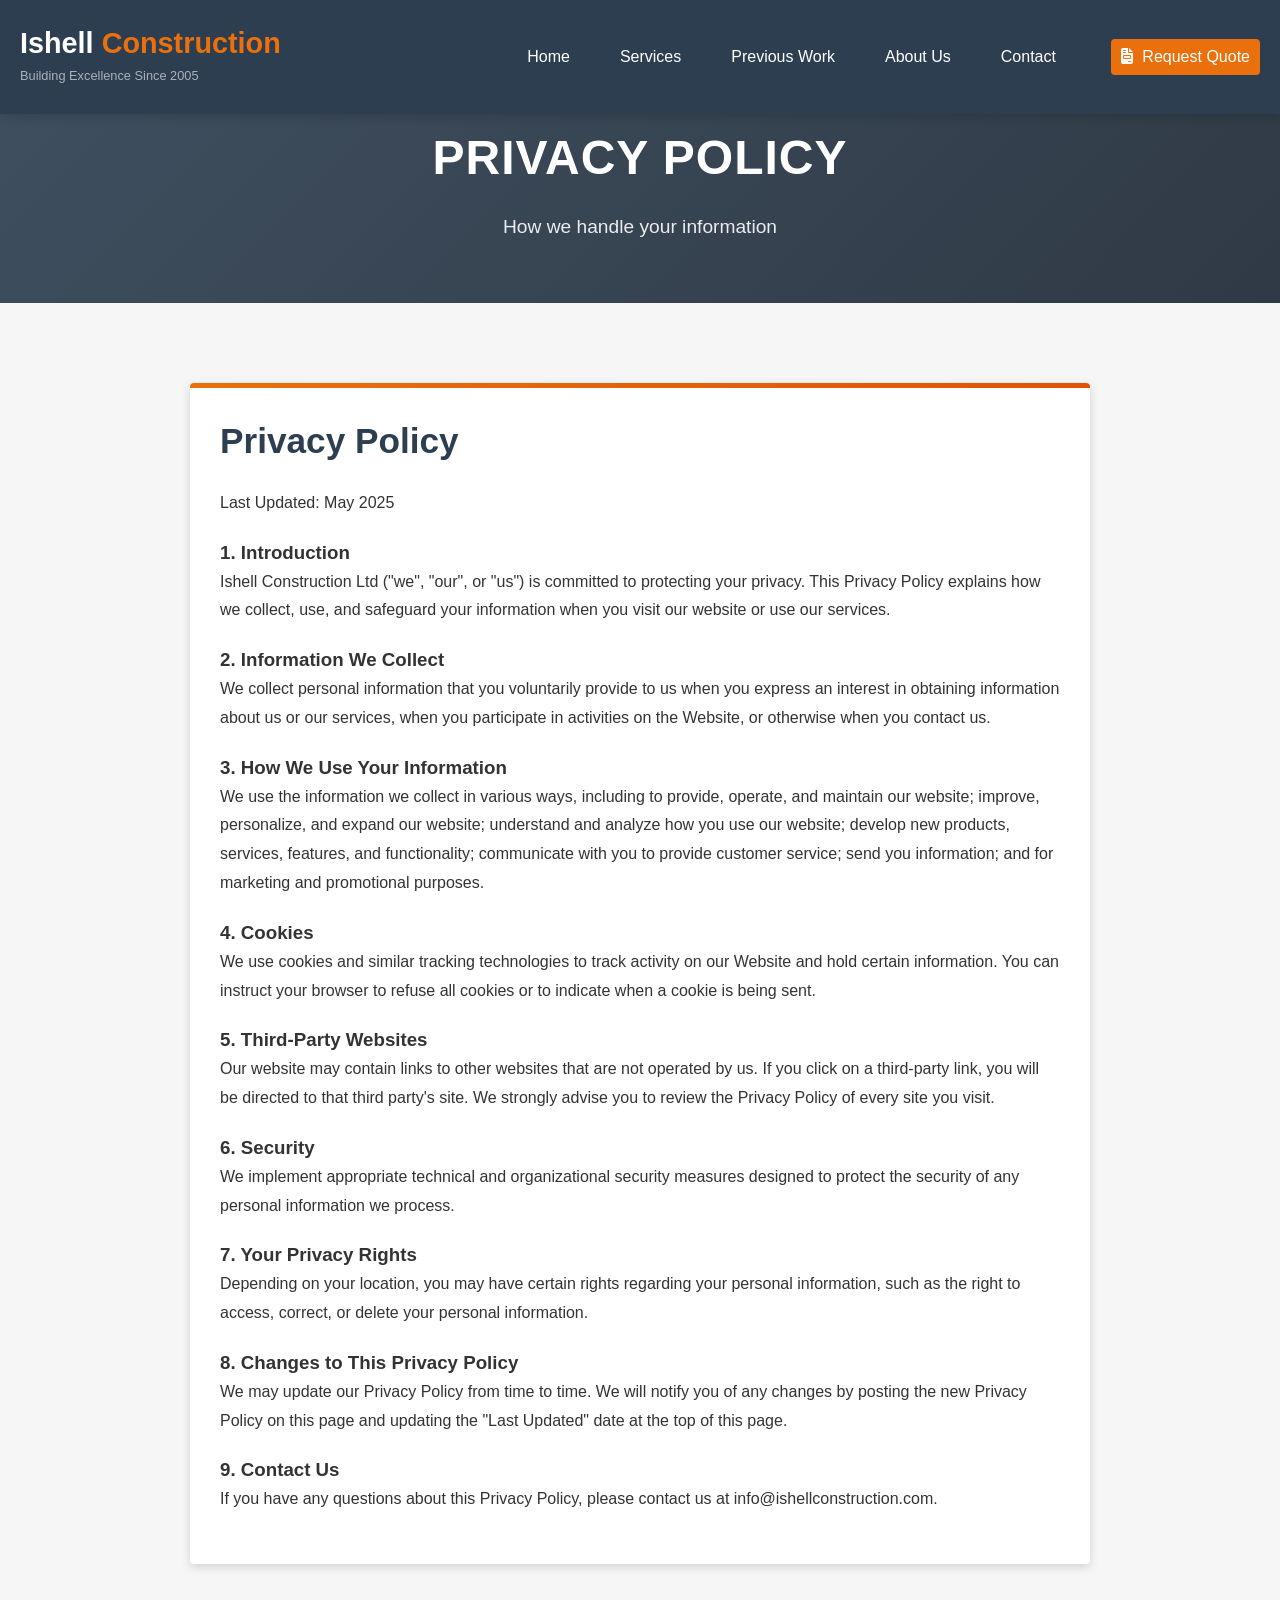
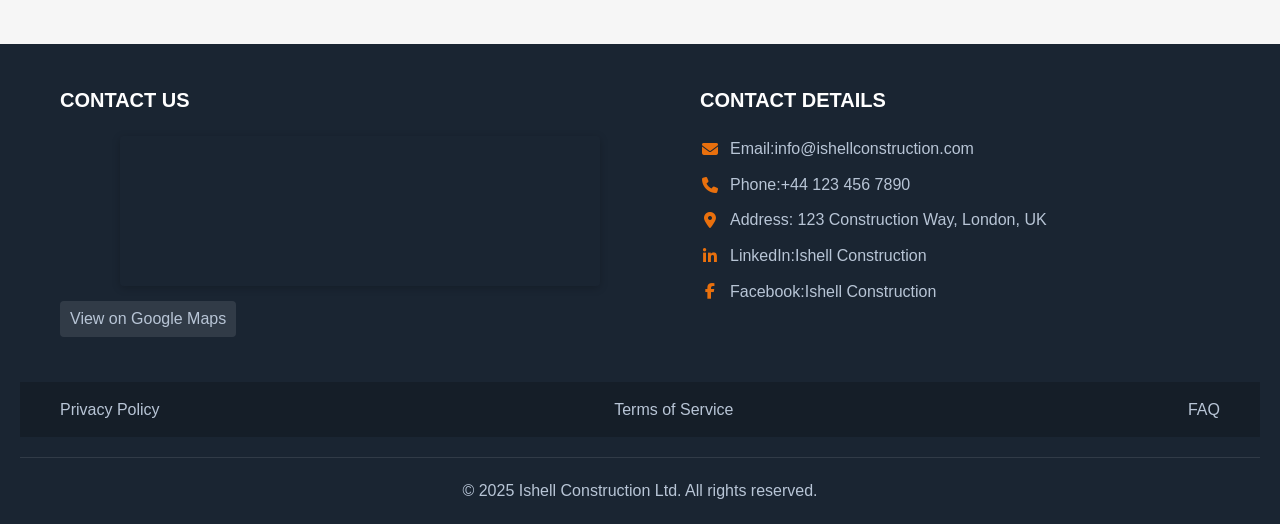
<file: privacy-policy.html>
<!DOCTYPE html>
<html lang="en">
<head>
  <meta charset="UTF-8">
  <meta name="viewport" content="width=device-width, initial-scale=1.0">
  <title>Privacy Policy - Ishell Construction Ltd</title>
  <link rel="stylesheet" href="css/styles.css">
  <link rel="stylesheet" href="https://cdnjs.cloudflare.com/ajax/libs/font-awesome/6.4.0/css/all.min.css">
</head>
<body>
<div id="header-include"></div>

<div class="page-banner">
  <div class="banner-content">
    <h1>PRIVACY POLICY</h1>
    <p>How we handle your information</p>
  </div>
</div>

<section class="section">
  <div class="container">
    <div class="about-content">
      <div class="about-text" style="flex: 1 1 100%; max-width: 900px; margin: 0 auto;">
        <h2>Privacy Policy</h2>
        <p>Last Updated: May 2025</p>

        <h3>1. Introduction</h3>
        <p>Ishell Construction Ltd ("we", "our", or "us") is committed to protecting your privacy. This Privacy Policy explains how we collect, use, and safeguard your information when you visit our website or use our services.</p>

        <h3>2. Information We Collect</h3>
        <p>We collect personal information that you voluntarily provide to us when you express an interest in obtaining information about us or our services, when you participate in activities on the Website, or otherwise when you contact us.</p>

        <h3>3. How We Use Your Information</h3>
        <p>We use the information we collect in various ways, including to provide, operate, and maintain our website; improve, personalize, and expand our website; understand and analyze how you use our website; develop new products, services, features, and functionality; communicate with you to provide customer service; send you information; and for marketing and promotional purposes.</p>

        <h3>4. Cookies</h3>
        <p>We use cookies and similar tracking technologies to track activity on our Website and hold certain information. You can instruct your browser to refuse all cookies or to indicate when a cookie is being sent.</p>

        <h3>5. Third-Party Websites</h3>
        <p>Our website may contain links to other websites that are not operated by us. If you click on a third-party link, you will be directed to that third party's site. We strongly advise you to review the Privacy Policy of every site you visit.</p>

        <h3>6. Security</h3>
        <p>We implement appropriate technical and organizational security measures designed to protect the security of any personal information we process.</p>

        <h3>7. Your Privacy Rights</h3>
        <p>Depending on your location, you may have certain rights regarding your personal information, such as the right to access, correct, or delete your personal information.</p>

        <h3>8. Changes to This Privacy Policy</h3>
        <p>We may update our Privacy Policy from time to time. We will notify you of any changes by posting the new Privacy Policy on this page and updating the "Last Updated" date at the top of this page.</p>

        <h3>9. Contact Us</h3>
        <p>If you have any questions about this Privacy Policy, please contact us at info@ishellconstruction.com.</p>
      </div>
    </div>
  </div>
</section>

<div id="footer-include"></div>

<script src="js/script.js"></script>
</body>
</html>
</file>
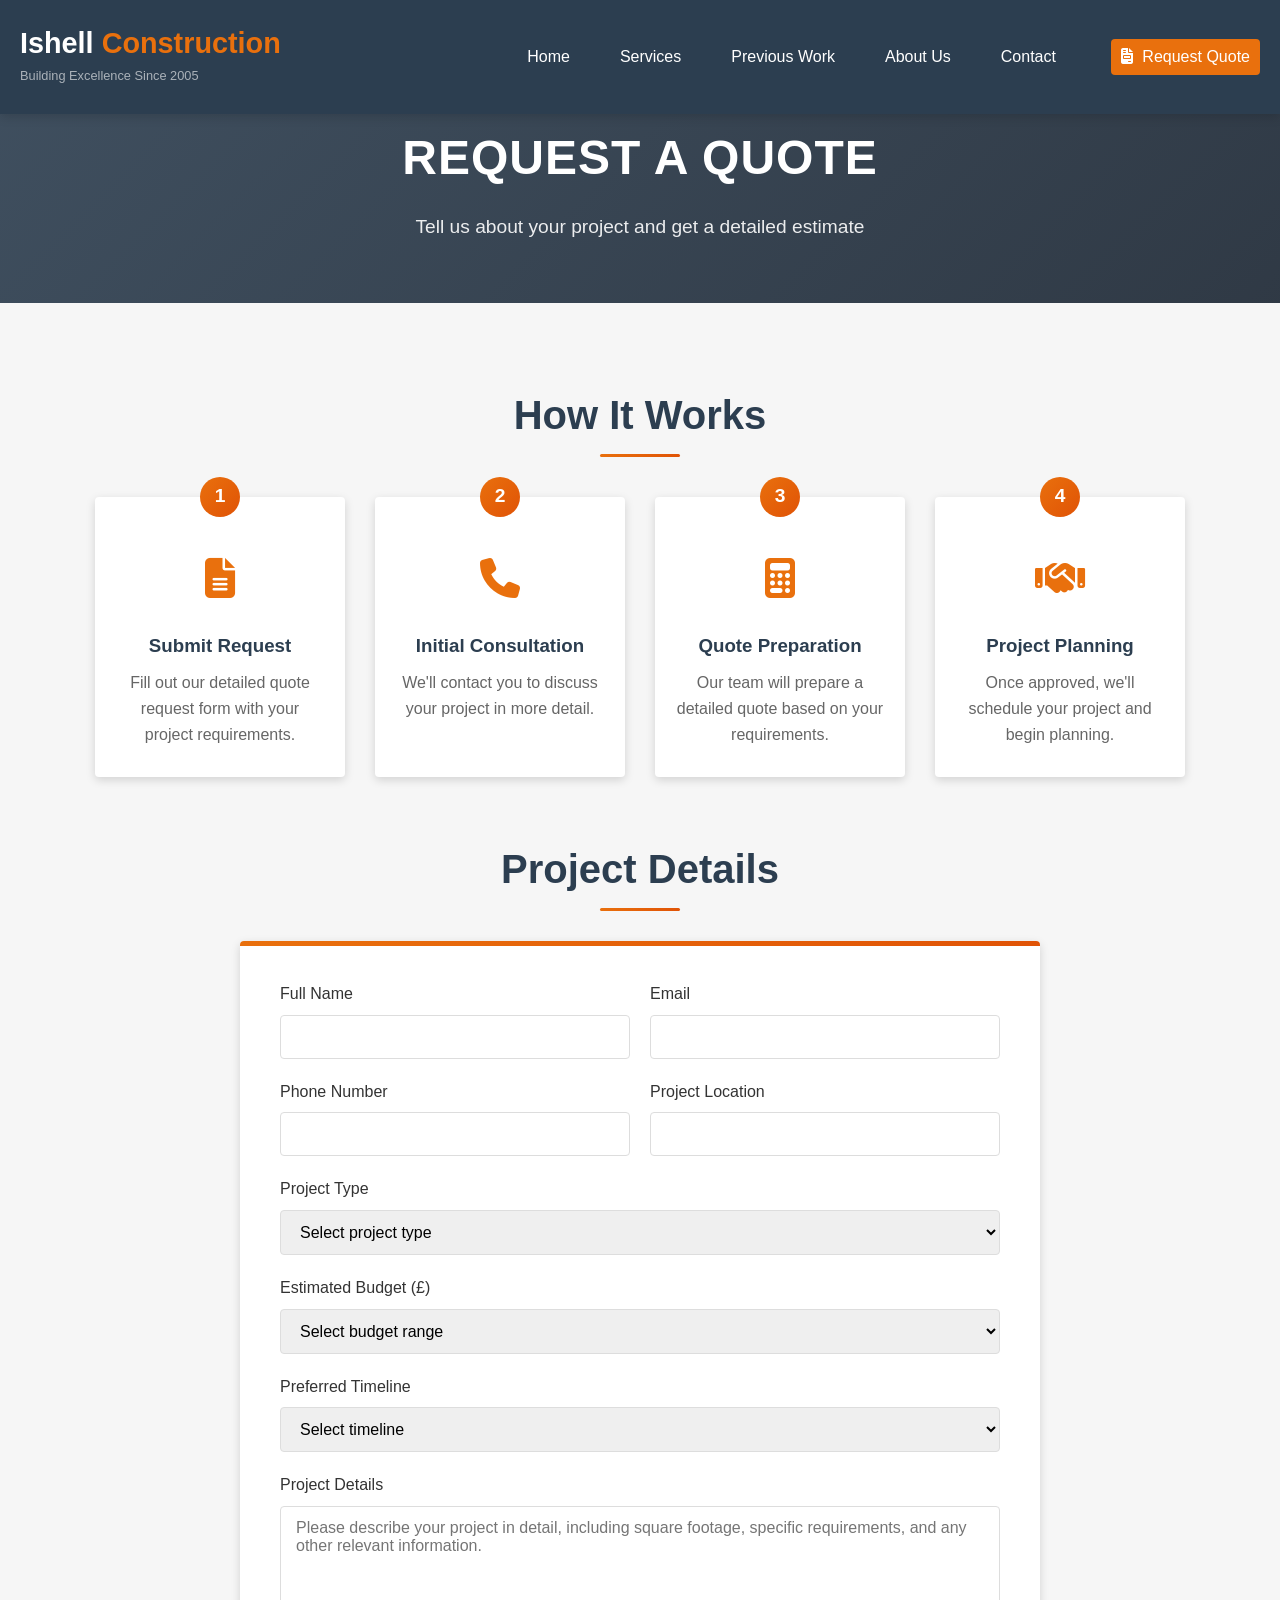
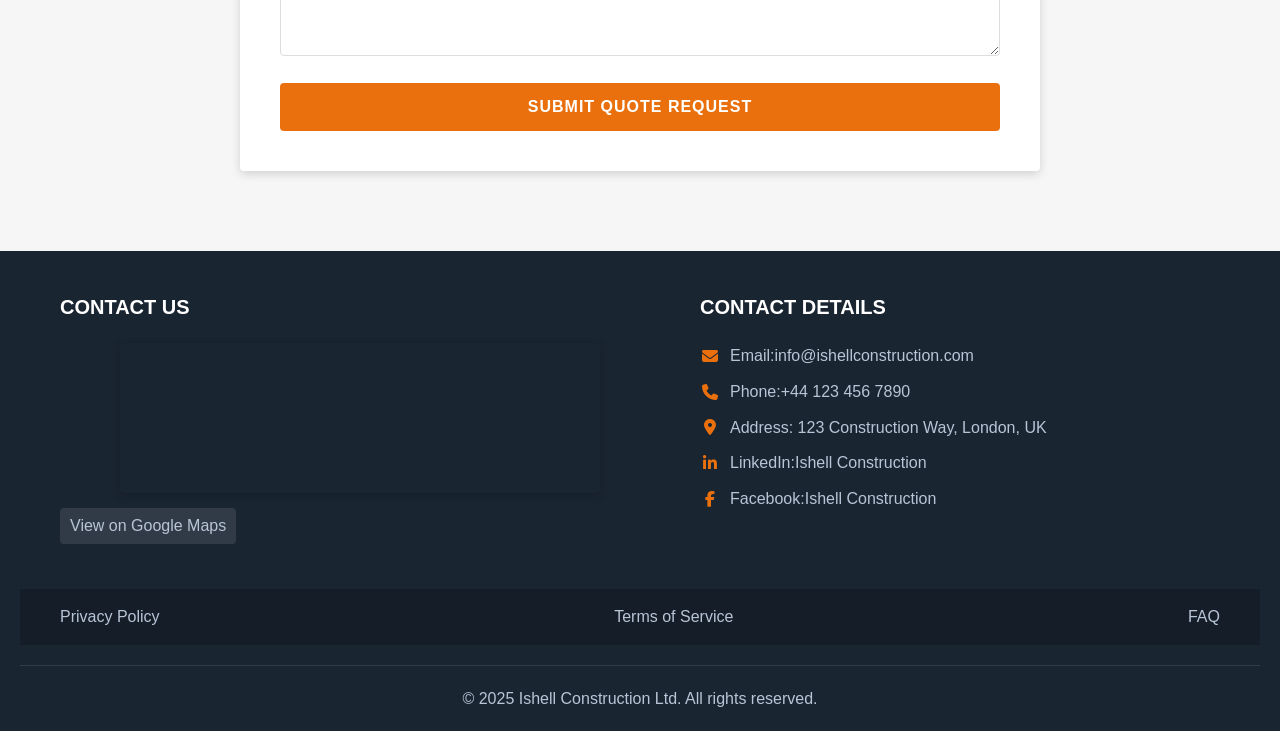
<file: quote.html>
<!DOCTYPE html>
<html lang="en">
<head>
  <meta charset="UTF-8">
  <meta name="viewport" content="width=device-width, initial-scale=1.0">
  <title>Request a Quote - Ishell Construction Ltd</title>
  <link rel="stylesheet" href="css/styles.css">
  <link rel="stylesheet" href="https://cdnjs.cloudflare.com/ajax/libs/font-awesome/6.4.0/css/all.min.css">
</head>
<body>
<div id="header-include"></div>

<div class="page-banner">
  <div class="banner-content">
    <h1>REQUEST A QUOTE</h1>
    <p>Tell us about your project and get a detailed estimate</p>
  </div>
</div>

<section class="quote-section">
  <div class="container">
    <div class="quote-intro">
      <h2 class="section-title">How It Works</h2>
      <div class="process-steps">
        <div class="process-step">
          <div class="step-number">1</div>
          <div class="step-icon"><i class="fas fa-file-alt"></i></div>
          <h3>Submit Request</h3>
          <p>Fill out our detailed quote request form with your project requirements.</p>
        </div>
        <div class="process-step">
          <div class="step-number">2</div>
          <div class="step-icon"><i class="fas fa-phone"></i></div>
          <h3>Initial Consultation</h3>
          <p>We'll contact you to discuss your project in more detail.</p>
        </div>
        <div class="process-step">
          <div class="step-number">3</div>
          <div class="step-icon"><i class="fas fa-calculator"></i></div>
          <h3>Quote Preparation</h3>
          <p>Our team will prepare a detailed quote based on your requirements.</p>
        </div>
        <div class="process-step">
          <div class="step-number">4</div>
          <div class="step-icon"><i class="fas fa-handshake"></i></div>
          <h3>Project Planning</h3>
          <p>Once approved, we'll schedule your project and begin planning.</p>
        </div>
      </div>
    </div>

    <div class="quote-form-container">
      <h2 class="section-title">Project Details</h2>
      <form class="contact-form" id="quoteForm">
        <div class="form-row">
          <div class="form-group">
            <label for="name">Full Name</label>
            <input type="text" id="name" name="name" required>
          </div>
          <div class="form-group">
            <label for="email">Email</label>
            <input type="email" id="email" name="email" required>
          </div>
        </div>
        <div class="form-row">
          <div class="form-group">
            <label for="phone">Phone Number</label>
            <input type="tel" id="phone" name="phone" required>
          </div>
          <div class="form-group">
            <label for="location">Project Location</label>
            <input type="text" id="location" name="location" required>
          </div>
        </div>
        <div class="form-group">
          <label for="projectType">Project Type</label>
          <select id="projectType" name="projectType" required>
            <option value="" disabled selected>Select project type</option>
            <option value="new-residential">New Residential Construction</option>
            <option value="new-commercial">New Commercial Construction</option>
            <option value="renovation">Renovation/Remodeling</option>
            <option value="addition">Addition</option>
            <option value="kitchen-bath">Kitchen/Bathroom Remodel</option>
            <option value="other">Other (please specify)</option>
          </select>
        </div>
        <div class="form-group" id="otherProjectTypeGroup" style="display:none;">
          <label for="otherProjectType">Please Specify</label>
          <input type="text" id="otherProjectType" name="otherProjectType">
        </div>
        <div class="form-group">
          <label for="budget">Estimated Budget (£)</label>
          <select id="budget" name="budget" required>
            <option value="" disabled selected>Select budget range</option>
            <option value="under-50k">Under £50,000</option>
            <option value="50k-100k">£50,000 - £100,000</option>
            <option value="100k-250k">£100,000 - £250,000</option>
            <option value="250k-500k">£250,000 - £500,000</option>
            <option value="over-500k">Over £500,000</option>
          </select>
        </div>
        <div class="form-group">
          <label for="timeline">Preferred Timeline</label>
          <select id="timeline" name="timeline" required>
            <option value="" disabled selected>Select timeline</option>
            <option value="asap">As soon as possible</option>
            <option value="1-3-months">1-3 months</option>
            <option value="3-6-months">3-6 months</option>
            <option value="6-12-months">6-12 months</option>
            <option value="flexible">Flexible</option>
          </select>
        </div>
        <div class="form-group">
          <label for="details">Project Details</label>
          <textarea id="details" name="details" rows="5" required placeholder="Please describe your project in detail, including square footage, specific requirements, and any other relevant information."></textarea>
        </div>
        <button type="submit" class="cta-button">Submit Quote Request</button>
      </form>
    </div>
  </div>
</section>

<div id="footer-include"></div>

<script src="js/script.js"></script>
<script src="js/quote-form.js"></script>
</body>
</html>
</file>
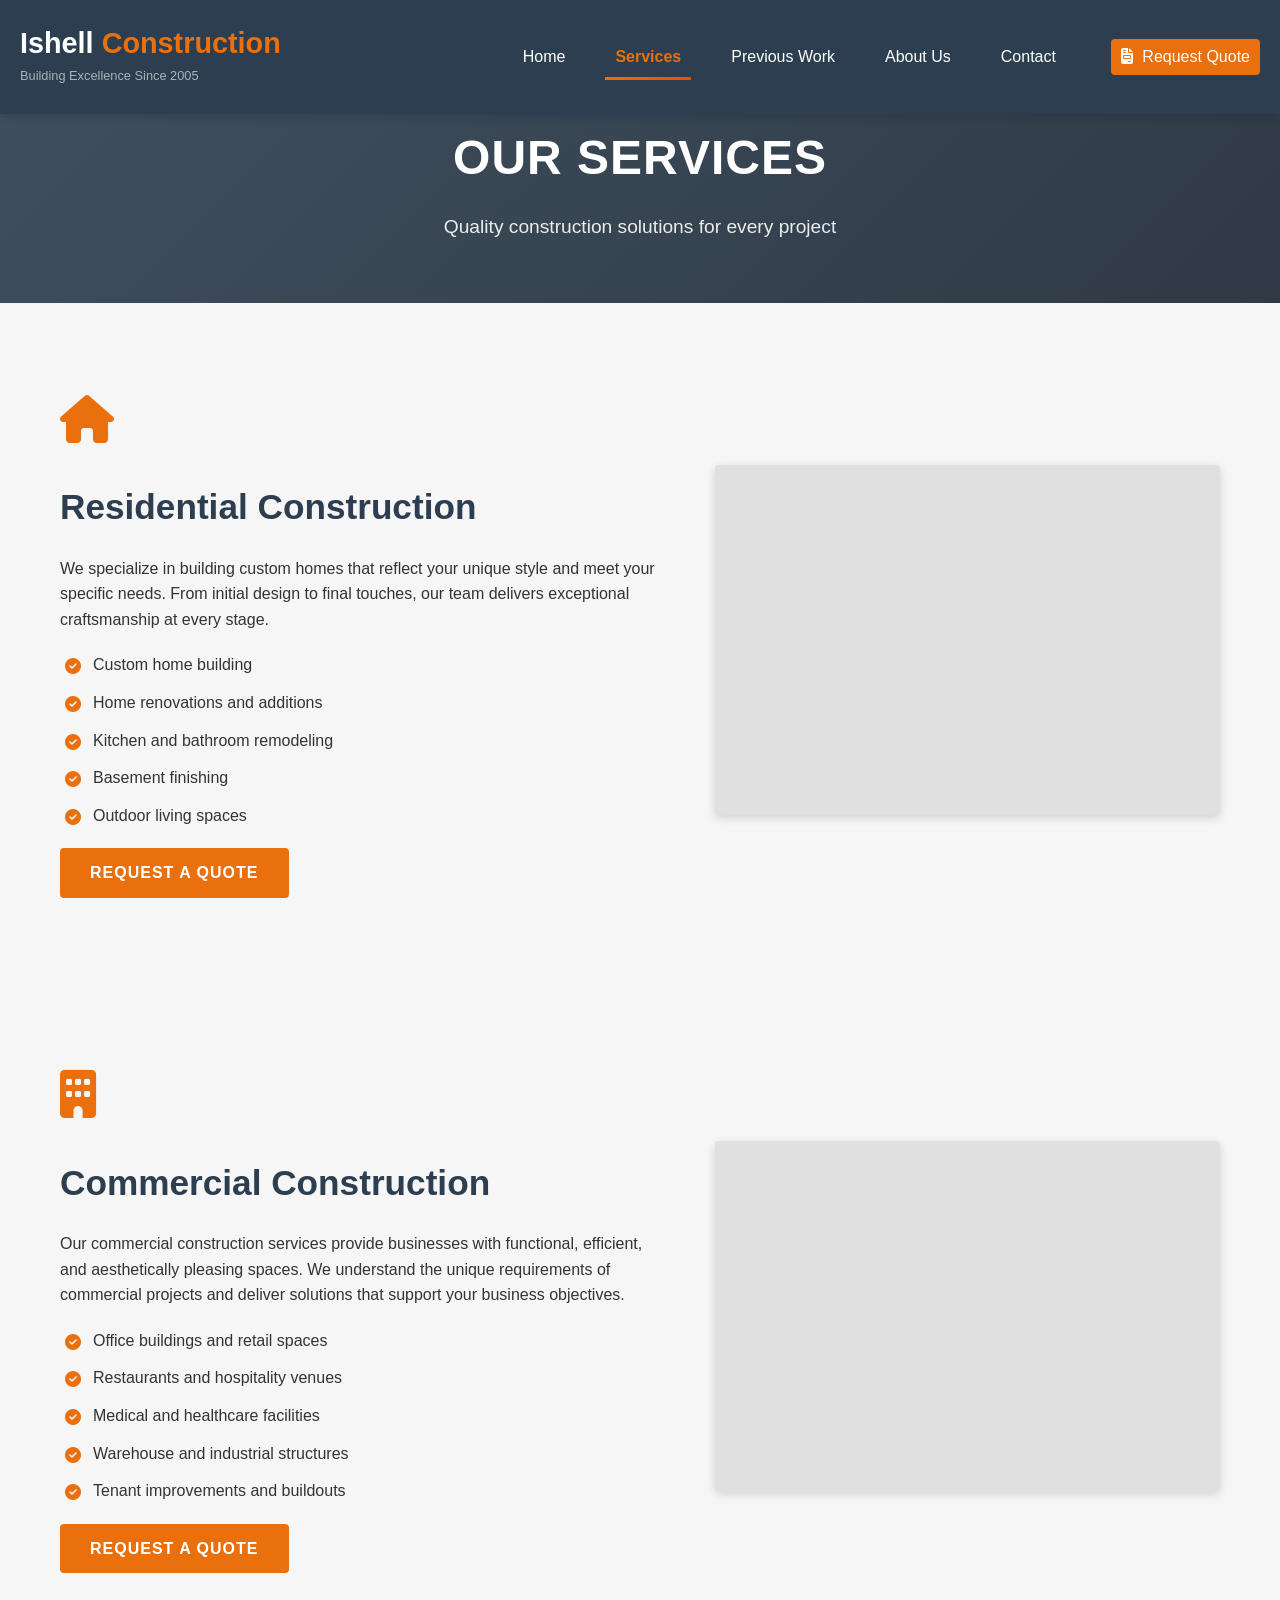
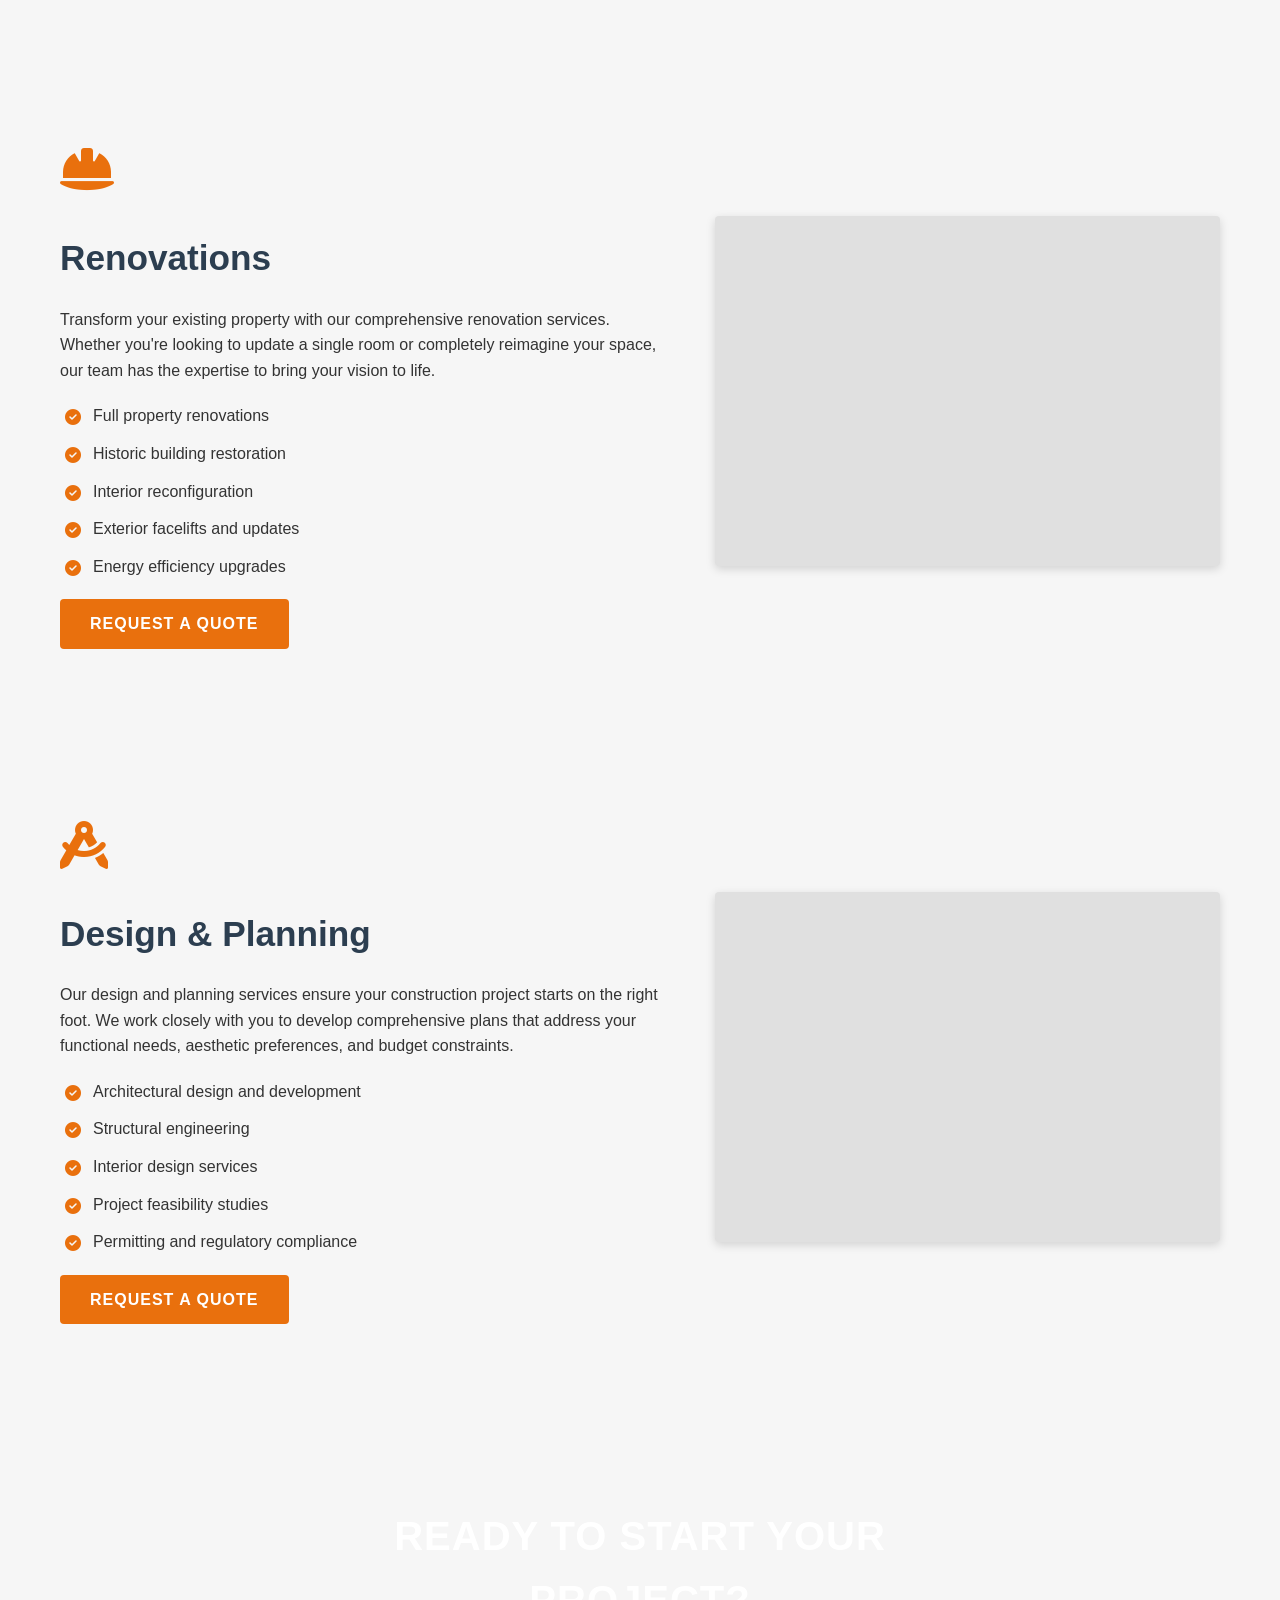
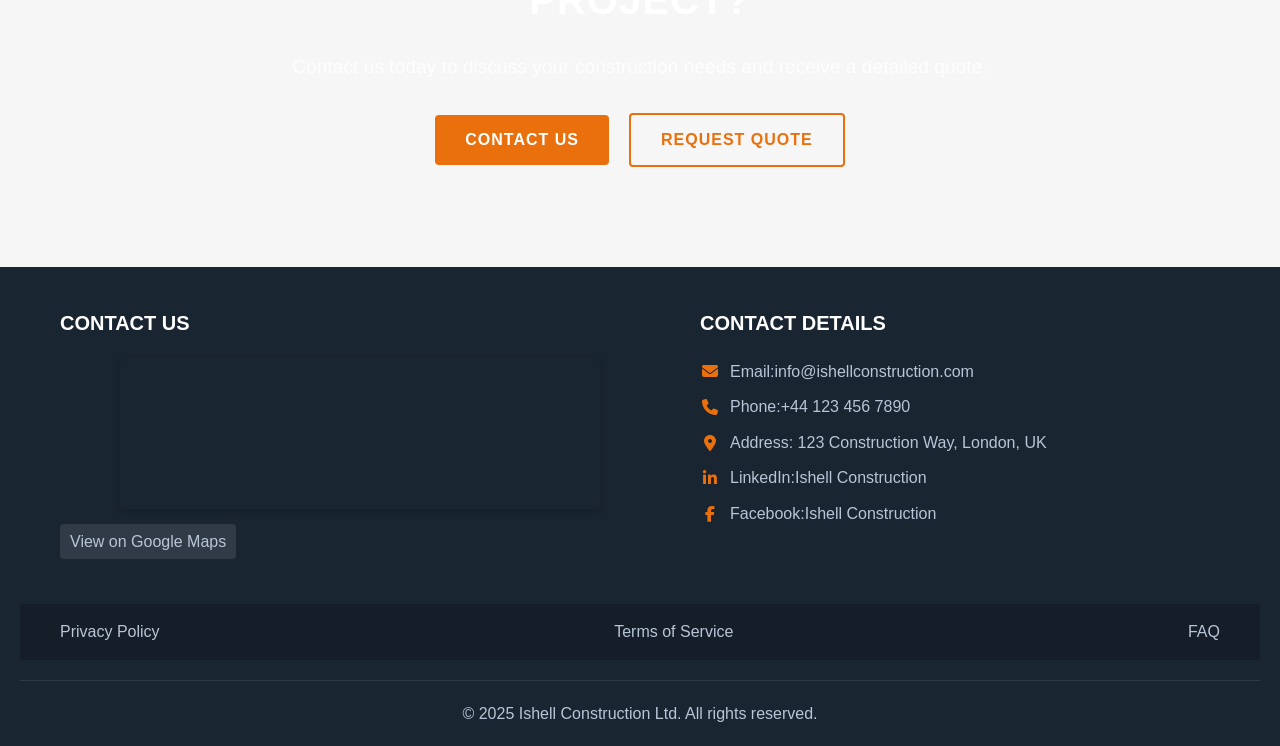
<file: services.html>
<!DOCTYPE html>
<html lang="en">
<head>
    <meta charset="UTF-8">
    <meta name="viewport" content="width=device-width, initial-scale=1.0">
    <title>Services - Ishell Construction Ltd</title>
    <link rel="stylesheet" href="css/styles.css">
    <link rel="stylesheet" href="https://cdnjs.cloudflare.com/ajax/libs/font-awesome/6.4.0/css/all.min.css">
</head>
<body>
<div id="header-include"></div>

<div class="page-banner">
    <div class="banner-content">
        <h1>OUR SERVICES</h1>
        <p>Quality construction solutions for every project</p>
    </div>
</div>

<section id="residential" class="service-detail">
    <div class="container">
        <div class="service-content">
            <div class="service-text">
                <span class="service-icon"><i class="fas fa-home"></i></span>
                <h2>Residential Construction</h2>
                <p>We specialize in building custom homes that reflect your unique style and meet your specific needs. From initial design to final touches, our team delivers exceptional craftsmanship at every stage.</p>
                <ul class="service-list">
                    <li>Custom home building</li>
                    <li>Home renovations and additions</li>
                    <li>Kitchen and bathroom remodeling</li>
                    <li>Basement finishing</li>
                    <li>Outdoor living spaces</li>
                </ul>
                <a href="quote.html" class="cta-button">Request a Quote</a>
            </div>
            <div class="service-image" style="background-image: url('https://source.unsplash.com/random/800x600/?modern-house')"></div>
        </div>
    </div>
</section>

<section id="commercial" class="service-detail alt-bg">
    <div class="container">
        <div class="service-content reverse">
            <div class="service-image" style="background-image: url('https://source.unsplash.com/random/800x600/?office-building')"></div>
            <div class="service-text">
                <span class="service-icon"><i class="fas fa-building"></i></span>
                <h2>Commercial Construction</h2>
                <p>Our commercial construction services provide businesses with functional, efficient, and aesthetically pleasing spaces. We understand the unique requirements of commercial projects and deliver solutions that support your business objectives.</p>
                <ul class="service-list">
                    <li>Office buildings and retail spaces</li>
                    <li>Restaurants and hospitality venues</li>
                    <li>Medical and healthcare facilities</li>
                    <li>Warehouse and industrial structures</li>
                    <li>Tenant improvements and buildouts</li>
                </ul>
                <a href="quote.html" class="cta-button">Request a Quote</a>
            </div>
        </div>
    </div>
</section>

<section id="renovation" class="service-detail">
    <div class="container">
        <div class="service-content">
            <div class="service-text">
                <span class="service-icon"><i class="fas fa-hard-hat"></i></span>
                <h2>Renovations</h2>
                <p>Transform your existing property with our comprehensive renovation services. Whether you're looking to update a single room or completely reimagine your space, our team has the expertise to bring your vision to life.</p>
                <ul class="service-list">
                    <li>Full property renovations</li>
                    <li>Historic building restoration</li>
                    <li>Interior reconfiguration</li>
                    <li>Exterior facelifts and updates</li>
                    <li>Energy efficiency upgrades</li>
                </ul>
                <a href="quote.html" class="cta-button">Request a Quote</a>
            </div>
            <div class="service-image" style="background-image: url('https://source.unsplash.com/random/800x600/?renovation')"></div>
        </div>
    </div>
</section>

<section id="design" class="service-detail alt-bg">
    <div class="container">
        <div class="service-content reverse">
            <div class="service-image" style="background-image: url('https://source.unsplash.com/random/800x600/?architectural-plans')"></div>
            <div class="service-text">
                <span class="service-icon"><i class="fas fa-drafting-compass"></i></span>
                <h2>Design & Planning</h2>
                <p>Our design and planning services ensure your construction project starts on the right foot. We work closely with you to develop comprehensive plans that address your functional needs, aesthetic preferences, and budget constraints.</p>
                <ul class="service-list">
                    <li>Architectural design and development</li>
                    <li>Structural engineering</li>
                    <li>Interior design services</li>
                    <li>Project feasibility studies</li>
                    <li>Permitting and regulatory compliance</li>
                </ul>
                <a href="quote.html" class="cta-button">Request a Quote</a>
            </div>
        </div>
    </div>
</section>

<section class="cta-section">
    <div class="container">
        <div class="cta-content">
            <h2>READY TO START YOUR PROJECT?</h2>
            <p>Contact us today to discuss your construction needs and receive a detailed quote.</p>
            <div class="cta-buttons">
                <a href="contact.html" class="cta-button">Contact Us</a>
                <a href="quote.html" class="secondary-button">Request Quote</a>
            </div>
        </div>
    </div>
</section>

<div id="footer-include"></div>

<script src="js/script.js"></script>
</body>
</html>
</file>
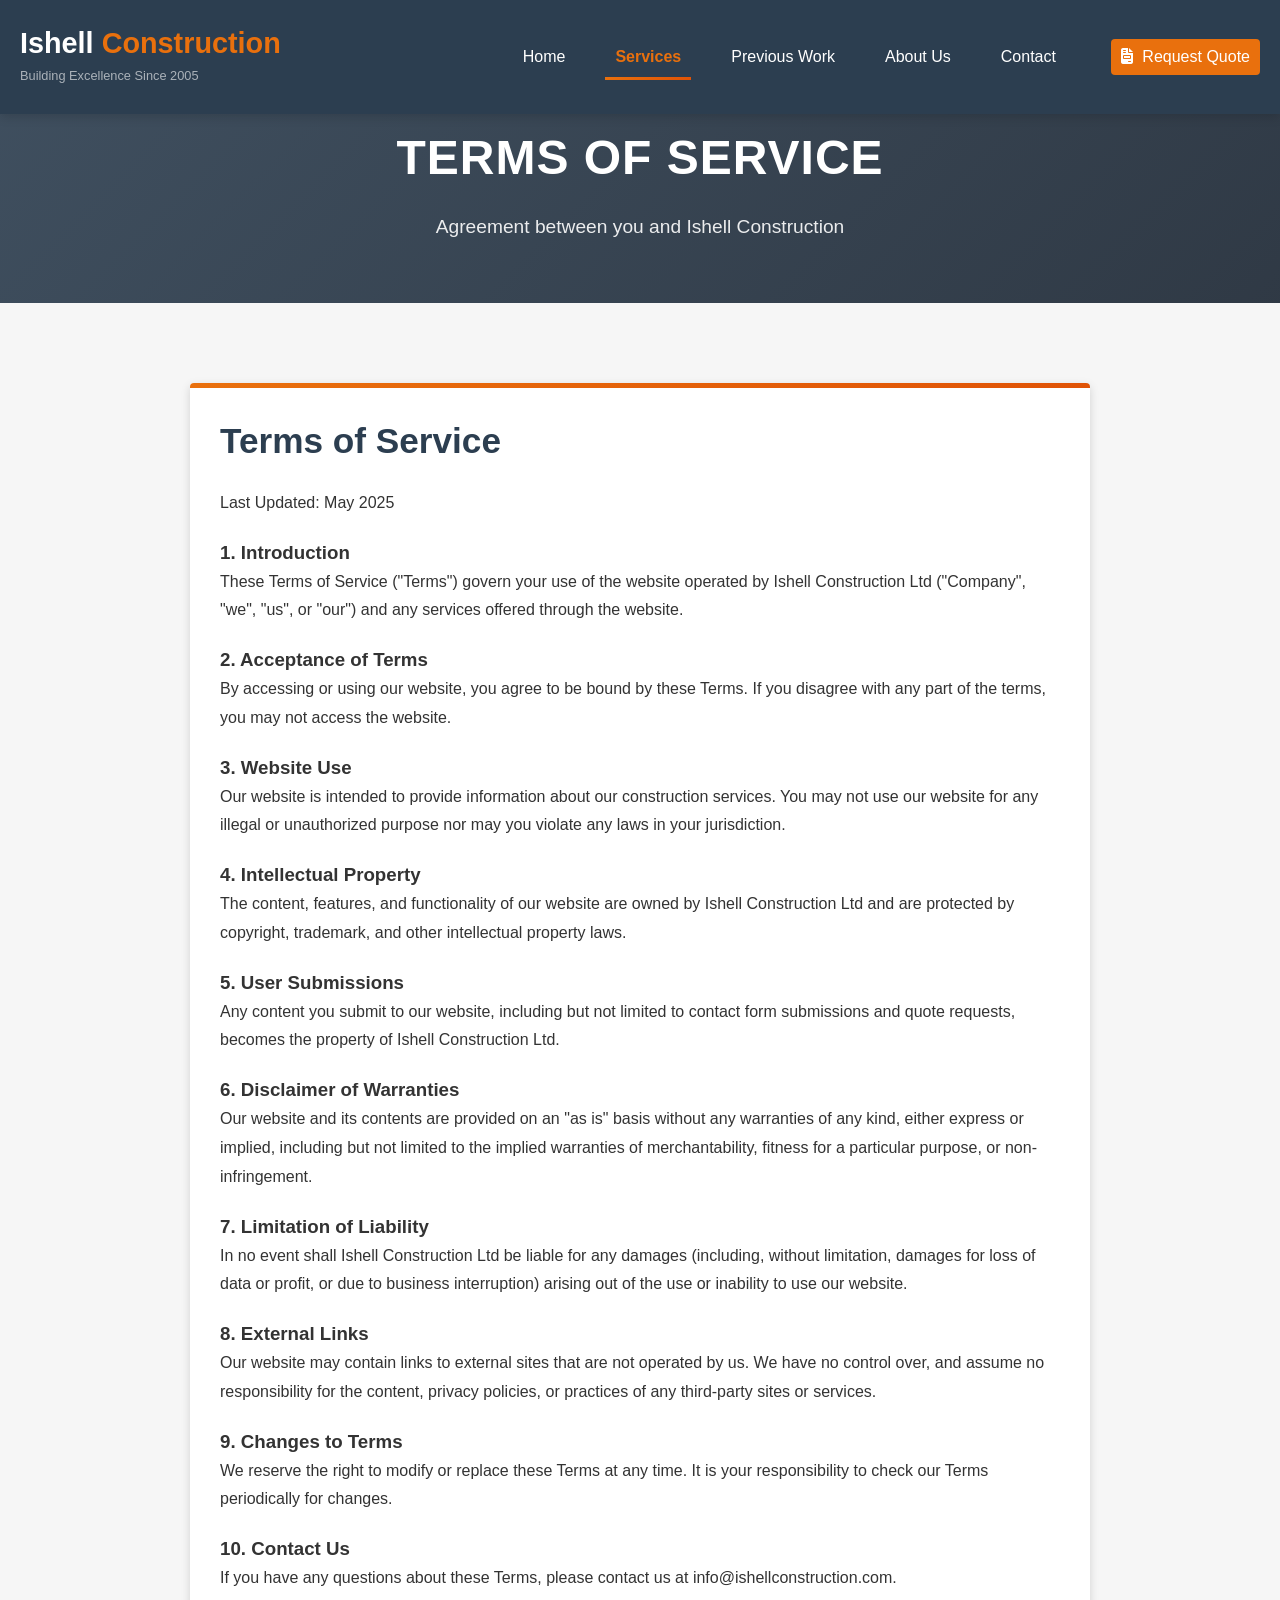
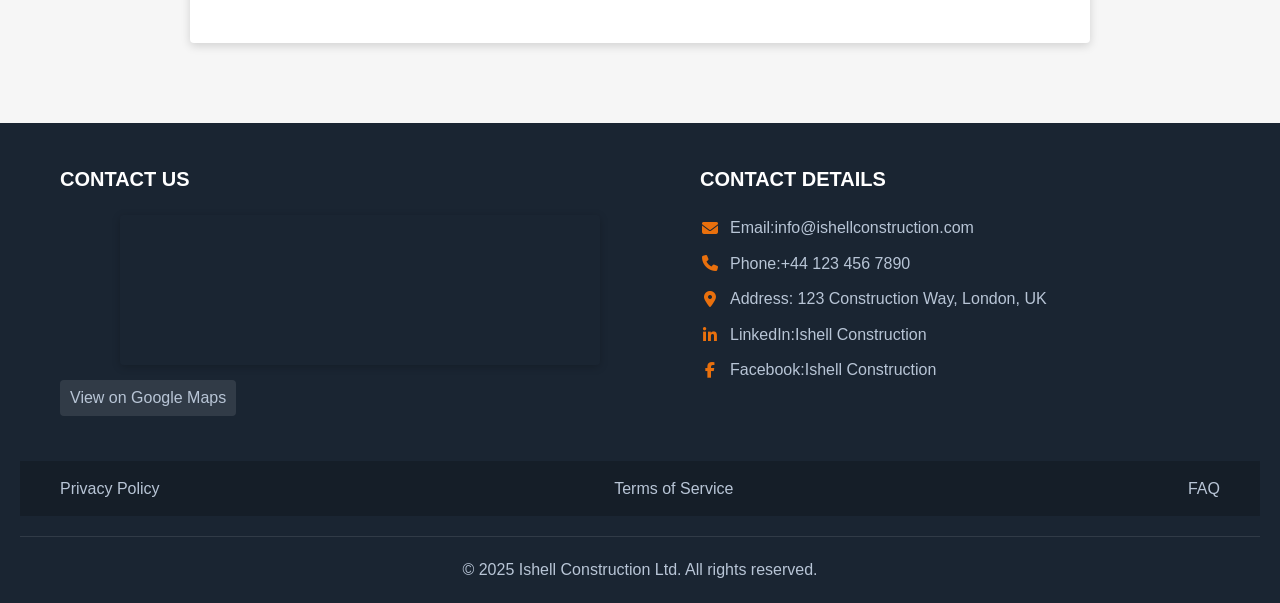
<file: terms-of-service.html>
<!DOCTYPE html>
<html lang="en">
<head>
    <meta charset="UTF-8">
    <meta name="viewport" content="width=device-width, initial-scale=1.0">
    <title>Terms of Service - Ishell Construction Ltd</title>
    <link rel="stylesheet" href="css/styles.css">
    <link rel="stylesheet" href="https://cdnjs.cloudflare.com/ajax/libs/font-awesome/6.4.0/css/all.min.css">
</head>
<body>
<div id="header-include"></div>

<div class="page-banner">
    <div class="banner-content">
        <h1>TERMS OF SERVICE</h1>
        <p>Agreement between you and Ishell Construction</p>
    </div>
</div>

<section class="section">
    <div class="container">
        <div class="about-content">
            <div class="about-text" style="flex: 1 1 100%; max-width: 900px; margin: 0 auto;">
                <h2>Terms of Service</h2>
                <p>Last Updated: May 2025</p>

                <h3>1. Introduction</h3>
                <p>These Terms of Service ("Terms") govern your use of the website operated by Ishell Construction Ltd ("Company", "we", "us", or "our") and any services offered through the website.</p>

                <h3>2. Acceptance of Terms</h3>
                <p>By accessing or using our website, you agree to be bound by these Terms. If you disagree with any part of the terms, you may not access the website.</p>

                <h3>3. Website Use</h3>
                <p>Our website is intended to provide information about our construction services. You may not use our website for any illegal or unauthorized purpose nor may you violate any laws in your jurisdiction.</p>

                <h3>4. Intellectual Property</h3>
                <p>The content, features, and functionality of our website are owned by Ishell Construction Ltd and are protected by copyright, trademark, and other intellectual property laws.</p>

                <h3>5. User Submissions</h3>
                <p>Any content you submit to our website, including but not limited to contact form submissions and quote requests, becomes the property of Ishell Construction Ltd.</p>

                <h3>6. Disclaimer of Warranties</h3>
                <p>Our website and its contents are provided on an "as is" basis without any warranties of any kind, either express or implied, including but not limited to the implied warranties of merchantability, fitness for a particular purpose, or non-infringement.</p>

                <h3>7. Limitation of Liability</h3>
                <p>In no event shall Ishell Construction Ltd be liable for any damages (including, without limitation, damages for loss of data or profit, or due to business interruption) arising out of the use or inability to use our website.</p>

                <h3>8. External Links</h3>
                <p>Our website may contain links to external sites that are not operated by us. We have no control over, and assume no responsibility for the content, privacy policies, or practices of any third-party sites or services.</p>

                <h3>9. Changes to Terms</h3>
                <p>We reserve the right to modify or replace these Terms at any time. It is your responsibility to check our Terms periodically for changes.</p>

                <h3>10. Contact Us</h3>
                <p>If you have any questions about these Terms, please contact us at info@ishellconstruction.com.</p>
            </div>
        </div>
    </div>
</section>

<div id="footer-include"></div>

<script src="js/script.js"></script>
</body>
</html>
</file>
<file: css/styles.css>
/* Construction Company Color Scheme */
:root {
    /* Primary colors for construction theme */
    --primary-color: #e9700d; /* Orange - construction/safety */
    --secondary-color: #2c3e50; /* Dark blue/slate - professional */
    --accent-color: #f5b941; /* Yellow - construction/caution */
    --dark-color: #1a2532; /* Darker version of secondary */
    --light-color: #f6f6f6; /* Light background */
    --text-color: #333333;
    --light-text: #ffffff;
    --card-bg: #ffffff;
    --border-radius: 4px; /* Less rounded for more serious/professional look */
    --box-shadow: 0 3px 10px rgba(0, 0, 0, 0.15);
    --transition: all 0.3s ease;

    /* Dynamic gradients using construction theme colors */
    --primary-gradient: linear-gradient(135deg, #e9700d, #e05306);
    --secondary-gradient: linear-gradient(135deg, #2c3e50, #1a2532);
    --accent-gradient: linear-gradient(135deg, #f5b941, #e9700d);
    --dark-gradient: linear-gradient(135deg, #1a2532, #0f1a27);
    --element-transition: all 0.4s cubic-bezier(0.175, 0.885, 0.32, 1.275);
}

* {
    margin: 0;
    padding: 0;
    box-sizing: border-box;
}

html {
    scroll-behavior: smooth;
}

body {
    font-family: 'Segoe UI', Tahoma, Geneva, Verdana, sans-serif;
    line-height: 1.6;
    color: var(--text-color);
    background-color: var(--light-color);
}

a {
    text-decoration: none;
    color: var(--text-color);
}

ul {
    list-style: none;
}

button {
    cursor: pointer;
    font-family: inherit;
}

section {
    padding: 80px 20px;
}

.container {
    max-width: 1200px;
    margin: 0 auto;
    padding: 0 20px;
}

.section-title {
    text-align: center;
    margin-bottom: 40px;
    font-size: 2.5rem;
    position: relative;
    color: var(--secondary-color);
    width: 100%;
}

.section-title::after {
    content: '';
    position: absolute;
    bottom: -10px;
    left: 50%;
    transform: translateX(-50%);
    width: 80px;
    height: 3px;
    background: var(--primary-gradient);
    border-radius: 2px;
}

/* Navigation */
.navbar {
    display: flex;
    justify-content: space-between;
    align-items: center;
    padding: 20px;
    background-color: var(--secondary-color);
    box-shadow: var(--box-shadow);
    position: fixed;
    width: 100%;
    top: 0;
    z-index: 100;
}

.logo a {
    text-decoration: none;
    color: var(--light-text);
    display: inline-block;
    position: relative;
    overflow: hidden;
}

.logo h1 {
    font-size: 1.8rem;
    font-weight: 700;
    transition: all 0.3s ease;
}

.logo span {
    position: relative;
    display: inline-block;
    color: var(--primary-color);
    transition: all 0.3s ease;
}

.logo small {
    display: block;
    font-size: 0.8rem;
    color: #ffffff99;
}

.nav-menu {
    display: flex;
    gap: 30px;
}

.nav-menu a {
    font-weight: 500;
    transition: var(--element-transition);
    position: relative;
    display: block;
    padding: 5px 10px;
    color: var(--light-text);
}

.nav-menu a::after {
    content: '';
    position: absolute;
    width: 0;
    height: 3px;
    background: var(--primary-gradient);
    bottom: -5px;
    left: 0;
    transition: width 0.3s ease;
}

.nav-menu a:hover::after,
.nav-menu a.active::after {
    width: 100%;
}

.nav-menu a.active {
    color: var(--primary-color);
    font-weight: 600;
}

/* Dropdown styles */
.dropdown {
    position: relative;
}

.dropdown-content {
    display: none;
    position: absolute;
    background-color: var(--secondary-color);
    min-width: 200px;
    box-shadow: var(--box-shadow);
    z-index: 1;
    border-radius: var(--border-radius);
    overflow: hidden;
    top: 100%;
    left: 0;
}

.dropdown-content a {
    padding: 12px 16px;
    text-decoration: none;
    display: block;
    transition: var(--transition);
    color: var(--light-text);
}

.dropdown-content a:hover {
    background-color: rgba(255, 255, 255, 0.1);
    transform: translateX(5px);
}

.dropdown:hover .dropdown-content {
    display: block;
}

.hamburger {
    display: none;
    cursor: pointer;
}

.bar {
    display: block;
    width: 25px;
    height: 3px;
    margin: 5px auto;
    background-color: var(--light-text);
    transition: var(--transition);
}

/* Login Button */
.quote-button {
    background-color: var(--primary-color);
    color: white;
    padding: 8px 15px;
    border-radius: var(--border-radius);
    text-decoration: none;
    display: inline-block;
    margin-left: 15px;
    border: none;
    font-weight: 600;
}

.quote-button i {
    margin-right: 5px;
}

/* Hero Section */
.hero {
    height: 85vh;
    display: flex;
    align-items: center;
    justify-content: center;
    text-align: center;
    background: linear-gradient(135deg, rgba(44, 62, 80, 0.85), rgba(28, 40, 51, 0.9)), url('https://source.unsplash.com/random/1600x900/?construction');
    background-size: cover;
    background-position: center;
    color: var(--light-text);
    padding-top: 80px;
    position: relative;
    overflow: hidden;
}

.hero-content {
    max-width: 800px;
    padding: 40px;
    position: relative;
    z-index: 1;
    animation: fadeIn 1s ease-out;
}

.hero h1 {
    font-size: 3.5rem;
    margin-bottom: 20px;
    text-transform: uppercase;
    letter-spacing: 1px;
    text-shadow: 0 2px 10px rgba(0, 0, 0, 0.5);
}

.hero p {
    font-size: 1.2rem;
    margin-bottom: 30px;
    max-width: 600px;
    margin-left: auto;
    margin-right: auto;
}

/* Page Banner */
.page-banner {
    background: linear-gradient(135deg, rgba(44, 62, 80, 0.9), rgba(26, 37, 50, 0.9));
    color: var(--light-text);
    padding: 120px 20px 60px;
    text-align: center;
}

.banner-content {
    max-width: 800px;
    margin: 0 auto;
}

.page-banner h1 {
    font-size: 3rem;
    margin-bottom: 15px;
    text-transform: uppercase;
    letter-spacing: 1px;
}

.page-banner p {
    font-size: 1.2rem;
    opacity: 0.9;
}

/* CTA Button */
.cta-button {
    background-color: var(--primary-color);
    color: var(--light-text);
    border: none;
    padding: 12px 30px;
    font-size: 1rem;
    border-radius: var(--border-radius);
    font-weight: 600;
    transition: all 0.3s ease;
    text-transform: uppercase;
    letter-spacing: 1px;
    position: relative;
    z-index: 1;
    display: inline-block;
    text-decoration: none;
    cursor: pointer;
    text-align: center;
}

.cta-button:hover {
    background-color: #d16200;
    transform: translateY(-3px);
    box-shadow: 0 10px 20px rgba(0, 0, 0, 0.2);
}

/* Secondary Button */
.secondary-button {
    background-color: transparent;
    color: var(--primary-color);
    border: 2px solid var(--primary-color);
    padding: 12px 30px;
    font-size: 1rem;
    border-radius: var(--border-radius);
    font-weight: 600;
    transition: var(--transition);
    display: inline-block;
    text-align: center;
    position: relative;
    overflow: hidden;
    z-index: 1;
    width: fit-content;
    text-transform: uppercase;
    letter-spacing: 1px;
}

.secondary-button:hover {
    color: var(--light-text);
    background-color: var(--primary-color);
    transform: translateY(-3px);
    box-shadow: 0 10px 20px rgba(0, 0, 0, 0.1);
}

/* Hero section secondary button */
.hero .secondary-button {
    color: var(--light-text);
    border-color: var(--light-text);
    background-color: rgba(255, 255, 255, 0.1);
}

.hero .secondary-button:hover {
    background-color: rgba(255, 255, 255, 0.2);
    color: var(--light-text);
    border-color: var(--light-text);
    transform: translateY(-3px);
    box-shadow: 0 10px 20px rgba(0, 0, 0, 0.2);
}

/* CTA Buttons Container */
.cta-buttons {
    display: flex;
    gap: 20px;
    margin-top: 30px;
    align-items: center;
    justify-content: center;
    flex-wrap: wrap;
}

/* Services Overview */
.services-overview {
    padding: 80px 0;
    background-color: #fff;
}

.features-container {
    display: grid;
    grid-template-columns: repeat(auto-fill, minmax(280px, 1fr));
    gap: 30px;
    margin-top: 50px;
}

.feature-card {
    background-color: var(--card-bg);
    padding: 40px 30px;
    border-radius: var(--border-radius);
    box-shadow: var(--box-shadow);
    text-align: center;
    transition: all 0.5s cubic-bezier(0.2, 0.8, 0.2, 1);
    position: relative;
    overflow: hidden;
    z-index: 1;
    height: 100%;
    border-top: 4px solid var(--secondary-color);
    display: flex;
    flex-direction: column;
}

.feature-card:hover {
    transform: translateY(-10px);
    box-shadow: 0 15px 30px rgba(0, 0, 0, 0.15);
}

.feature-card i {
    font-size: 2.5rem;
    margin-bottom: 20px;
    transition: transform 0.5s ease;
    color: var(--primary-color);
}

.feature-card:hover i {
    transform: scale(1.2) rotate(5deg);
}

.feature-card h3 {
    font-size: 1.5rem;
    margin-bottom: 15px;
    color: var(--secondary-color);
}

.feature-card p {
    color: var(--text-color);
    flex-grow: 1;
}

/* About Section */
.about-intro {
    background-color: #f6f6f6;
}

.about-content {
    display: flex;
    flex-wrap: wrap;
    align-items: center;
    gap: 50px;
    max-width: 1200px;
    margin: 0 auto;
}

.about-text {
    flex: 1 1 500px;
    padding: 30px;
    background-color: var(--card-bg);
    border-radius: var(--border-radius);
    box-shadow: var(--box-shadow);
    position: relative;
    overflow: hidden;
}

.about-text::before {
    content: '';
    position: absolute;
    top: 0;
    left: 0;
    width: 100%;
    height: 5px;
    background: var(--primary-gradient);
}

.about-text h2 {
    font-size: 2.2rem;
    margin-bottom: 20px;
    color: var(--secondary-color);
}

.about-text p {
    margin-bottom: 20px;
    line-height: 1.8;
}

.about-image {
    flex: 1 1 400px;
}

.image-placeholder {
    width: 100%;
    height: 350px;
    background-color: #e0e0e0;
    border-radius: var(--border-radius);
    background-image: linear-gradient(135deg, rgba(44, 62, 80, 0.3), rgba(44, 62, 80, 0.3)), url('https://source.unsplash.com/random/800x600/?construction-site');
    background-size: cover;
    background-position: center;
    position: relative;
    overflow: hidden;
}

/* Project Gallery */
.project-gallery {
    padding: 80px 0;
    background-color: #f6f6f6;
}

.project-grid {
    display: grid;
    grid-template-columns: repeat(auto-fill, minmax(300px, 1fr));
    gap: 30px;
    margin-top: 40px;
}

.project-card {
    background-color: var(--card-bg);
    border-radius: var(--border-radius);
    overflow: hidden;
    box-shadow: var(--box-shadow);
    transition: transform 0.3s ease, box-shadow 0.3s ease;
}

.project-card:hover {
    transform: translateY(-10px);
    box-shadow: 0 15px 30px rgba(0, 0, 0, 0.15);
}

.project-image {
    height: 220px;
    background-color: #e0e0e0;
    background-size: cover;
    background-position: center;
    position: relative;
    overflow: hidden;
}

.project-image::after {
    content: '';
    position: absolute;
    top: 0;
    left: 0;
    right: 0;
    bottom: 0;
    background: linear-gradient(to top, rgba(0,0,0,0.6) 0%, rgba(0,0,0,0) 50%);
}

.project-content {
    padding: 20px;
}

.project-title {
    font-size: 1.4rem;
    margin-bottom: 10px;
    color: var(--secondary-color);
}

.project-category {
    display: inline-block;
    padding: 5px 10px;
    background-color: rgba(233, 112, 13, 0.1);
    color: var(--primary-color);
    font-size: 0.85rem;
    border-radius: 20px;
    margin-bottom: 15px;
    font-weight: 600;
}

.project-description {
    color: var(--text-color);
    margin-bottom: 15px;
    line-height: 1.6;
}

.project-view {
    display: inline-flex;
    align-items: center;
    gap: 5px;
    color: var(--primary-color);
    font-weight: 600;
    font-size: 0.9rem;
    transition: gap 0.3s ease;
}

.project-view:hover {
    gap: 10px;
}

.project-view i {
    font-size: 0.8rem;
}

/* Testimonials Section */
.testimonials-section {
    padding: 80px 0;
    background-color: #fff;
}

.testimonials-slider {
    max-width: 800px;
    margin: 0 auto;
    position: relative;
}

.testimonial-slide {
    display: none;
}

.testimonial-card {
    background-color: var(--card-bg);
    border-radius: var(--border-radius);
    box-shadow: var(--box-shadow);
    padding: 40px;
    margin: 20px 10px;
    position: relative;
    border-left: 4px solid var(--primary-color);
}

.testimonial-quote {
    font-size: 3rem;
    color: var(--primary-color);
    opacity: 0.2;
    position: absolute;
    top: 20px;
    left: 20px;
}

.testimonial-card p {
    font-style: italic;
    margin-bottom: 20px;
    position: relative;
    z-index: 1;
    color: var(--text-color);
}

.testimonial-author {
    display: flex;
    align-items: center;
    border-top: 1px solid #eee;
    padding-top: 20px;
}

.author-image {
    width: 60px;
    height: 60px;
    border-radius: 50%;
    overflow: hidden;
    margin-right: 15px;
}

.author-image .image-placeholder {
    width: 100%;
    height: 100%;
    background-color: #e0e0e0;
    background-image: linear-gradient(135deg, rgba(44, 62, 80, 0.3), rgba(44, 62, 80, 0.3));
}

.author-info h4 {
    margin: 0;
    color: var(--secondary-color);
}

.author-info p {
    margin: 5px 0 0;
    font-style: normal;
    color: #666;
    font-size: 0.9rem;
    border: none;
    padding: 0;
}

.testimonial-dots {
    text-align: center;
    margin-top: 20px;
}

.dot {
    display: inline-block;
    width: 12px;
    height: 12px;
    margin: 0 5px;
    background-color: #ddd;
    border-radius: 50%;
    cursor: pointer;
    transition: background-color 0.3s ease;
}

.dot.active {
    background-color: var(--primary-color);
}

/* Process Section */
.process-section {
    padding: 80px 0;
    background-color: #f6f6f6;
}

.process-steps {
    display: flex;
    flex-wrap: wrap;
    justify-content: center;
    gap: 30px;
    margin-top: 50px;
}

.process-step {
    flex: 1 1 200px;
    max-width: 250px;
    background-color: var(--card-bg);
    border-radius: var(--border-radius);
    box-shadow: var(--box-shadow);
    padding: 30px 20px;
    text-align: center;
    position: relative;
    transition: transform 0.3s ease, box-shadow 0.3s ease;
}

.process-step:hover {
    transform: translateY(-10px);
    box-shadow: 0 15px 30px rgba(0, 0, 0, 0.15);
}

.step-number {
    position: absolute;
    top: -20px;
    left: 50%;
    transform: translateX(-50%);
    width: 40px;
    height: 40px;
    background: var(--primary-gradient);
    color: white;
    border-radius: 50%;
    display: flex;
    align-items: center;
    justify-content: center;
    font-weight: bold;
    font-size: 1.2rem;
}

.step-icon {
    font-size: 2.5rem;
    margin: 20px 0;
    color: var(--primary-color);
}

.process-step h3 {
    margin-bottom: 10px;
    color: var(--secondary-color);
}

.process-step p {
    color: #666;
}

/* Stats Section */
.stats-section {
    padding: 80px 0;
    background: linear-gradient(135deg, rgba(44, 62, 80, 0.9), rgba(26, 37, 50, 0.9)), url('https://source.unsplash.com/random/1600x900/?construction-worker');
    background-size: cover;
    background-position: center;
    color: var(--light-text);
    position: relative;
}

.stats-container {
    display: flex;
    flex-wrap: wrap;
    justify-content: center;
    gap: 30px;
    margin-top: 40px;
}

.stat-item {
    flex: 1 1 200px;
    max-width: 220px;
    text-align: center;
    background-color: rgba(255, 255, 255, 0.05);
    padding: 30px 20px;
    border-radius: var(--border-radius);
    backdrop-filter: blur(5px);
    border: 1px solid rgba(255, 255, 255, 0.1);
}

.stat-icon {
    font-size: 2.5rem;
    margin-bottom: 15px;
    color: var(--primary-color);
}

.stat-number {
    font-size: 2.5rem;
    font-weight: bold;
    margin-bottom: 10px;
}

.stat-label {
    font-size: 1.1rem;
}

/* CTA Section */
.cta-section {
    background-image: linear-gradient(135deg, rgba(44, 62, 80, 0.9), rgba(26, 37, 50, 0.9)),
    url('https://source.unsplash.com/random/1600x900/?construction-site');
    background-size: cover;
    background-position: center;
    background-attachment: fixed;
    color: var(--light-text);
    padding: 100px 20px;
    text-align: center;
    position: relative;
    overflow: hidden;
}

.cta-content {
    max-width: 700px;
    margin: 0 auto;
    position: relative;
    z-index: 1;
}

.cta-content h2 {
    font-size: 2.5rem;
    margin-bottom: 20px;
    text-transform: uppercase;
    letter-spacing: 1px;
}

.cta-content p {
    font-size: 1.2rem;
    margin-bottom: 30px;
    opacity: 0.9;
}

/* Footer */
.site-footer {
    background-color: var(--dark-color);
    color: #ffffff;
    padding: 40px 20px 20px;
    font-family: 'Segoe UI', Tahoma, Geneva, Verdana, sans-serif;
}

.footer-container {
    display: flex;
    justify-content: space-between;
    max-width: 1200px;
    margin: 0 auto;
    padding-bottom: 20px;
}

.footer-column {
    flex: 1;
    padding: 0 20px;
}

.footer-heading {
    color: #ffffff;
    font-size: 20px;
    margin-bottom: 20px;
    font-weight: 600;
}

.contact-item {
    margin-bottom: 25px;
}

.contact-item h4 {
    color: #ffffff;
    margin-bottom: 10px;
    font-size: 16px;
}

.contact-list {
    list-style: none;
    padding: 0;
    margin: 0;
}

.contact-list li {
    margin-bottom: 10px;
    color: #B8C5D6;
    display: flex;
    align-items: center;
}

.contact-list li i {
    width: 20px;
    margin-right: 10px;
    text-align: center;
    color: var(--primary-color);
}

.map-preview {
    width: 80%;
    height: 150px;
    border-radius: var(--border-radius);
    overflow: hidden;
    box-shadow: 0 2px 8px rgba(0, 0, 0, 0.2);
    margin-bottom: 10px;
    margin-left: auto;
    margin-right: auto;
}

.contact-list a, .map-link {
    color: #B8C5D6;
    text-decoration: none;
    transition: color 0.3s ease;
}

.contact-list a:hover, .map-link:hover {
    color: #ffffff;
    text-decoration: underline;
}

.map-link {
    display: inline-block;
    padding: 5px 10px;
    background-color: rgba(255, 255, 255, 0.1);
    border-radius: var(--border-radius);
    text-align: center;
    margin-top: 5px;
}

/* Footer Navigation */
.footer-navigation {
    background-color: rgba(0, 0, 0, 0.2);
    padding: 15px 0;
}

.footer-nav-row {
    display: flex;
    justify-content: space-between;
    align-items: center;
    max-width: 1200px;
    margin: 0 auto;
}

.footer-nav-column {
    text-align: center;
}

.footer-nav-column a {
    text-decoration: none;
    color: #B8C5D6;
    font-weight: 500;
    transition: color 0.3s ease;
}

.footer-nav-column a:hover {
    color: #ffffff;
}

.footer-bottom {
    text-align: center;
    margin-top: 20px;
    padding-top: 20px;
    border-top: 1px solid rgba(255, 255, 255, 0.1);
    color: #B8C5D6;
}

/* Contact Form */
.contact-form {
    background-color: var(--card-bg);
    padding: 40px;
    border-radius: var(--border-radius);
    box-shadow: var(--box-shadow);
    position: relative;
    overflow: hidden;
}

.contact-form::before {
    content: '';
    position: absolute;
    top: 0;
    left: 0;
    width: 100%;
    height: 5px;
    background: var(--primary-gradient);
}

.form-group {
    margin-bottom: 20px;
}

.form-group label {
    display: block;
    margin-bottom: 8px;
    font-weight: 500;
    color: var(--text-color);
}

.form-group input,
.form-group textarea,
.form-group select {
    width: 100%;
    padding: 12px 15px;
    border: 1px solid #ddd;
    border-radius: var(--border-radius);
    font-family: inherit;
    font-size: 1rem;
    transition: all 0.3s ease;
}

.form-group input:focus,
.form-group textarea:focus,
.form-group select:focus {
    border-color: var(--primary-color);
    box-shadow: 0 0 0 3px rgba(233, 112, 13, 0.1);
    outline: none;
}

.form-group textarea {
    resize: vertical;
    min-height: 150px;
}

.form-group.checkbox {
    display: flex;
    align-items: flex-start;
    gap: 10px;
}

.form-group.checkbox input {
    width: auto;
    margin-top: 5px;
}

.form-group.checkbox label {
    font-weight: normal;
}

.form-row {
    display: flex;
    flex-wrap: wrap;
    gap: 20px;
    margin-bottom: 0;
}

.form-row .form-group {
    flex: 1 1 calc(50% - 10px);
}

.contact-form .cta-button {
    display: block;
    width: 100%;
    text-align: center;
    margin-top: 20px;
    padding: 15px;
}

/* Contact Page Styles */
.contact-methods {
    display: flex;
    flex-wrap: wrap;
    gap: 30px;
    margin-bottom: 60px;
    justify-content: center;
}

.contact-method-item {
    background-color: var(--card-bg);
    padding: 30px;
    border-radius: var(--border-radius);
    box-shadow: var(--box-shadow);
    text-align: center;
    flex: 1 1 250px;
    max-width: 300px;
    transition: var(--transition);
}

.contact-method-item:hover {
    transform: translateY(-10px);
}

.contact-icon {
    font-size: 2.5rem;
    margin-bottom: 20px;
    color: var(--primary-color);
}

.contact-method-item h3 {
    margin-bottom: 15px;
    color: var(--secondary-color);
}

.contact-method-item p {
    margin-bottom: 20px;
    color: #666;
}

.contact-info-link {
    color: var(--primary-color);
    font-weight: 600;
    display: inline-block;
    transition: all 0.3s ease;
}

.contact-info-link:hover {
    color: #d16200;
    transform: translateY(-2px);
}

.map-container {
    height: 400px;
    background-color: #ddd;
    border-radius: var(--border-radius);
    margin-bottom: 60px;
    overflow: hidden;
    box-shadow: var(--box-shadow);
}

/* Services Details Section */
.service-detail {
    padding: 80px 0;
}

.service-detail.alt-bg {
    background-color: #f6f6f6;
}

.service-content {
    display: flex;
    flex-wrap: wrap;
    gap: 50px;
    align-items: center;
}

.service-content.reverse {
    flex-direction: row-reverse;
}

.service-text {
    flex: 1 1 500px;
}

.service-text h2 {
    font-size: 2.2rem;
    margin-bottom: 20px;
    color: var(--secondary-color);
}

.service-text h3 {
    font-size: 1.4rem;
    margin: 30px 0 15px;
    color: var(--secondary-color);
}

.service-icon {
    font-size: 3rem;
    color: var(--primary-color);
    margin-bottom: 20px;
    display: inline-block;
}

.service-image {
    flex: 1 1 400px;
    border-radius: var(--border-radius);
    overflow: hidden;
    height: 350px;
    box-shadow: var(--box-shadow);
    background-size: cover;
    background-position: center;
    background-color: #e0e0e0;
}

/* Service Benefits */
.service-list {
    margin: 20px 0;
    padding-left: 5px;
    list-style: none;
}

.service-list li {
    margin-bottom: 12px;
    padding-left: 28px;
    position: relative;
}

.service-list li::before {
    content: '\f058';
    font-family: 'Font Awesome 5 Free', serif;
    font-weight: 900;
    color: var(--primary-color);
    position: absolute;
    left: 0;
    top: 2px;
}

/* Back to Top Button */
.back-to-top {
    position: fixed;
    bottom: 30px;
    right: 30px;
    width: 50px;
    height: 50px;
    background-color: var(--primary-color);
    color: white;
    border-radius: 50%;
    display: flex;
    align-items: center;
    justify-content: center;
    cursor: pointer;
    box-shadow: 0 5px 15px rgba(0, 0, 0, 0.1);
    transition: all 0.3s ease;
    z-index: 100;
    opacity: 0.7;
}

.back-to-top:hover {
    opacity: 1;
    transform: translateY(-5px);
    box-shadow: 0 8px 20px rgba(0, 0, 0, 0.2);
}

.back-to-top a {
    color: white;
    font-size: 1.3rem;
    width: 100%;
    height: 100%;
    display: flex;
    align-items: center;
    justify-content: center;
}

/* Media Queries for Responsive Design */
@media (max-width: 768px) {
    .nav-menu {
        position: fixed;
        left: -100%;
        top: 70px;
        flex-direction: column;
        background-color: var(--secondary-color);
        width: 100%;
        text-align: center;
        transition: var(--transition);
        box-shadow: 0 10px 15px rgba(0, 0, 0, 0.1);
        padding: 20px 0;
        gap: 15px;
        z-index: 99;
    }

    .nav-menu.active {
        left: 0;
    }

    .dropdown-content {
        position: static;
        display: none;
        box-shadow: none;
        min-width: auto;
        padding: 10px 0;
    }

    .dropdown:hover .dropdown-content {
        display: block;
    }

    .dropdown-content a {
        padding: 8px 16px;
    }

    .hamburger {
        display: block;
    }

    .hamburger.active .bar:nth-child(2) {
        opacity: 0;
    }

    .hamburger.active .bar:nth-child(1) {
        transform: translateY(8px) rotate(45deg);
    }

    .hamburger.active .bar:nth-child(3) {
        transform: translateY(-8px) rotate(-45deg);
    }

    .section-title {
        font-size: 2rem;
    }

    .hero h1, .page-banner h1 {
        font-size: 2.5rem;
    }

    .about-content,
    .contact-container,
    .service-content,
    .intro-content {
        justify-content: center;
    }

    .footer-content {
        flex-direction: column;
        gap: 30px;
        align-items: center;
        text-align: center;
    }

    .form-row {
        flex-direction: column;
        gap: 0;
    }

    .form-row .form-group {
        flex: 1 1 100%;
    }

    .process-steps {
        gap: 20px;
    }

    .process-step {
        flex: 1 1 calc(50% - 20px);
    }

    .testimonial-card {
        padding: 30px 20px;
    }
}

@media (max-width: 480px) {
    .feature-card,
    .process-step {
        flex: 1 1 100%;
    }

    .hero h1, .page-banner h1 {
        font-size: 2rem;
    }

    .contact-form {
        padding: 20px;
    }

    .footer-container {
        flex-direction: column;
    }

    .footer-column {
        margin-bottom: 30px;
    }

    .footer-nav-row {
        flex-direction: column;
        gap: 15px;
    }
}
/* Additional CSS Styles */
.lead-text {
    text-align: center;
    margin-bottom: 30px;
    max-width: 800px;
    margin-left: auto;
    margin-right: auto;
}

.view-more-container {
    text-align: center;
    margin-top: 40px;
}

.no-padding-top {
    padding-top: 0;
}

.projects-filter {
    padding: 40px 0;
    background-color: #f6f6f6;
}

.filter-controls {
    text-align: center;
    margin-bottom: 30px;
}

.filter-button {
    background-color: #fff;
    border: 1px solid #ddd;
    padding: 8px 16px;
    margin: 0 5px;
    border-radius: var(--border-radius);
    cursor: pointer;
    transition: all 0.3s ease;
}

.filter-button:hover {
    background-color: #f1f1f1;
}

.filter-button.active {
    background-color: var(--primary-color);
    color: #fff;
    border-color: var(--primary-color);
}

.no-results {
    text-align: center;
    padding: 50px;
    display: none;
}

.section-title.light {
    color: white;
}
/* Before & After Transformations */
.transformations-grid {
    display: grid;
    grid-template-columns: repeat(auto-fill, minmax(350px, 1fr));
    gap: 40px;
    margin-top: 40px;
}

.transformation-card {
    background-color: var(--card-bg);
    border-radius: var(--border-radius);
    overflow: hidden;
    box-shadow: var(--box-shadow);
    transition: transform 0.3s ease, box-shadow 0.3s ease;
}

.transformation-card:hover {
    transform: translateY(-10px);
    box-shadow: 0 15px 30px rgba(0, 0, 0, 0.15);
}

.transformation-title {
    font-size: 1.3rem;
    color: var(--secondary-color);
    padding: 15px 20px;
    margin: 0;
    border-bottom: 1px solid #eee;
}

.transformation-wrapper {
    display: grid;
    grid-template-columns: 1fr 1fr;
}

.transformation-before,
.transformation-after {
    position: relative;
}

.transformation-before img,
.transformation-after img {
    width: 100%;
    height: 250px;
    object-fit: cover;
    display: block;
}

.transformation-before .label,
.transformation-after .label {
    position: absolute;
    top: 10px;
    font-size: 0.8rem;
    font-weight: bold;
    padding: 5px 10px;
    border-radius: 3px;
}

.transformation-before .label {
    left: 10px;
    background-color: rgba(0, 0, 0, 0.7);
    color: white;
}

.transformation-after .label {
    right: 10px;
    background-color: var(--primary-color);
    color: white;
}

.transformation-info {
    display: flex;
    justify-content: space-between;
    padding: 15px 20px;
    background-color: #f6f6f6;
}

.transformation-info .category {
    display: inline-block;
    padding: 3px 8px;
    background-color: rgba(233, 112, 13, 0.1);
    color: var(--primary-color);
    font-size: 0.85rem;
    border-radius: 20px;
    font-weight: 600;
}

.transformation-info .location {
    color: #666;
    font-size: 0.9rem;
}

@media (max-width: 768px) {
    .transformation-wrapper {
        grid-template-columns: 1fr;
    }

    .transformation-before img,
    .transformation-after img {
        height: 200px;
    }
}
/* Team Section */
.team-section {
    padding: 80px 0;
}

.team-grid {
    display: grid;
    grid-template-columns: repeat(auto-fill, minmax(300px, 1fr));
    gap: 30px;
    margin-top: 40px;
}

.team-member {
    background-color: var(--card-bg);
    border-radius: var(--border-radius);
    overflow: hidden;
    box-shadow: var(--box-shadow);
    transition: transform 0.3s ease;
}

.team-member:hover {
    transform: translateY(-10px);
}

.member-image {
    height: 300px;
    overflow: hidden;
}

.member-info {
    padding: 20px;
}

.member-info h3 {
    margin: 0 0 5px;
    color: var(--secondary-color);
}

.member-title {
    display: block;
    color: var(--primary-color);
    font-weight: 600;
    margin-bottom: 15px;
}

.member-info p {
    color: #666;
    line-height: 1.6;
}

/* Values Section */
.values-section {
    padding: 80px 0;
    background-color: #fff;
}

.values-grid {
    display: grid;
    grid-template-columns: repeat(auto-fill, minmax(250px, 1fr));
    gap: 30px;
    margin-top: 40px;
}

.value-item {
    background-color: #f6f6f6;
    border-radius: var(--border-radius);
    padding: 30px;
    text-align: center;
    transition: transform 0.3s ease;
}

.value-item:hover {
    transform: translateY(-10px);
}

.value-icon {
    font-size: 2.5rem;
    color: var(--primary-color);
    margin-bottom: 20px;
}

.value-item h3 {
    color: var(--secondary-color);
    margin-bottom: 15px;
}

/* Quote Form */
.quote-section {
    padding: 80px 0;
}

.quote-intro {
    margin-bottom: 60px;
}

/* Project Details Page */
.project-details-section {
    padding: 80px 0;
}

.project-details-content {
    display: grid;
    grid-template-columns: 1fr 1fr;
    gap: 40px;
    margin-bottom: 60px;
}

.project-gallery {
    display: flex;
    flex-direction: column;
    gap: 20px;
}

.main-image {
    border-radius: var(--border-radius);
    overflow: hidden;
    box-shadow: var(--box-shadow);
}

.main-image img {
    width: 100%;
    height: auto;
    display: block;
}

.thumbnail-row {
    display: grid;
    grid-template-columns: repeat(4, 1fr);
    gap: 15px;
}

.thumbnail {
    border-radius: var(--border-radius);
    overflow: hidden;
    cursor: pointer;
    opacity: 0.7;
    transition: all 0.3s ease;
}

.thumbnail:hover, .thumbnail.active {
    opacity: 1;
    transform: translateY(-5px);
}

.thumbnail img {
    width: 100%;
    height: 80px;
    object-fit: cover;
}

.project-metadata {
    display: grid;
    grid-template-columns: 1fr 1fr;
    gap: 20px;
    margin-bottom: 30px;
    background-color: #f6f6f6;
    padding: 20px;
    border-radius: var(--border-radius);
}

.meta-item {
    display: flex;
    flex-direction: column;
}

.meta-label {
    font-size: 0.9rem;
    color: #666;
    margin-bottom: 5px;
}

.meta-value {
    font-size: 1.1rem;
    font-weight: 600;
    color: var(--secondary-color);
}

.project-description h2, .project-description h3 {
    color: var(--secondary-color);
    margin: 20px 0 15px;
}

.feature-list {
    padding-left: 20px;
    margin-bottom: 30px;
}

.feature-list li {
    margin-bottom: 10px;
    position: relative;
    padding-left: 15px;
}

.feature-list li::before {
    content: "\2022";
    color: var(--primary-color);
    font-weight: bold;
    position: absolute;
    left: 0;
}

.project-testimonial {
    background-color: #f6f6f6;
    padding: 20px;
    border-left: 4px solid var(--primary-color);
    border-radius: 0 var(--border-radius) var(--border-radius) 0;
    margin-top: 15px;
}

.project-testimonial p {
    font-style: italic;
    margin-bottom: 10px;
}

.testimonial-author {
    text-align: right;
    font-weight: 600;
    color: var(--secondary-color);
}

.related-projects h2 {
    margin-bottom: 30px;
    color: var(--secondary-color);
}

.project-grid.small {
    grid-template-columns: repeat(auto-fill, minmax(250px, 1fr));
}

/* Responsive adjustments */
@media (max-width: 992px) {
    .project-details-content {
        grid-template-columns: 1fr;
    }
}

@media (max-width: 768px) {
    .thumbnail-row {
        grid-template-columns: repeat(2, 1fr);
    }

    .project-metadata {
        grid-template-columns: 1fr;
    }
}

/* Contact methods section */
.contact-methods {
    display: flex;
    flex-wrap: wrap;
    justify-content: center;
    gap: 30px;
    margin-bottom: 50px;
}

.contact-section {
    padding: 80px 0;
}

.map-container {
    width: 100%;
    height: 400px;
    margin-bottom: 50px;
    border-radius: var(--border-radius);
    overflow: hidden;
    box-shadow: var(--box-shadow);
}

.contact-form-container,
.quote-form-container {
    max-width: 800px;
    margin: 0 auto;
}
/* Update this in your styles.css file */
/* Update the hero section in styles.css */
.hero {
    height: 85vh;
    display: flex;
    align-items: center;
    justify-content: center;
    text-align: center;
    background: linear-gradient(135deg, rgba(44, 62, 80, 0.75), rgba(28, 40, 51, 0.8)), url('../images/bg.jpg');
    background-size: cover;
    background-position: center;
    color: var(--light-text);
    padding-top: 80px;
    position: relative;
    overflow: hidden;
}

.hero-content {
    max-width: 800px;
    padding: 40px;
    position: relative;
    z-index: 1;
    animation: fadeIn 1s ease-out;
    background-color: rgba(0, 0, 0, 0.4);
    border-radius: var(--border-radius);
}
/* FAQ Styles - Add to styles.css */
.faq-container {
    flex: 1 1 100%;
    max-width: 900px;
    margin: 0 auto;
}

.faq-item {
    margin-bottom: 30px;
    border-bottom: 1px solid #eee;
    padding-bottom: 20px;
}

.faq-question {
    font-weight: 600;
    color: var(--secondary-color);
    margin-bottom: 10px;
    font-size: 1.2rem;
}

.faq-answer {
    line-height: 1.6;
}
</file>
